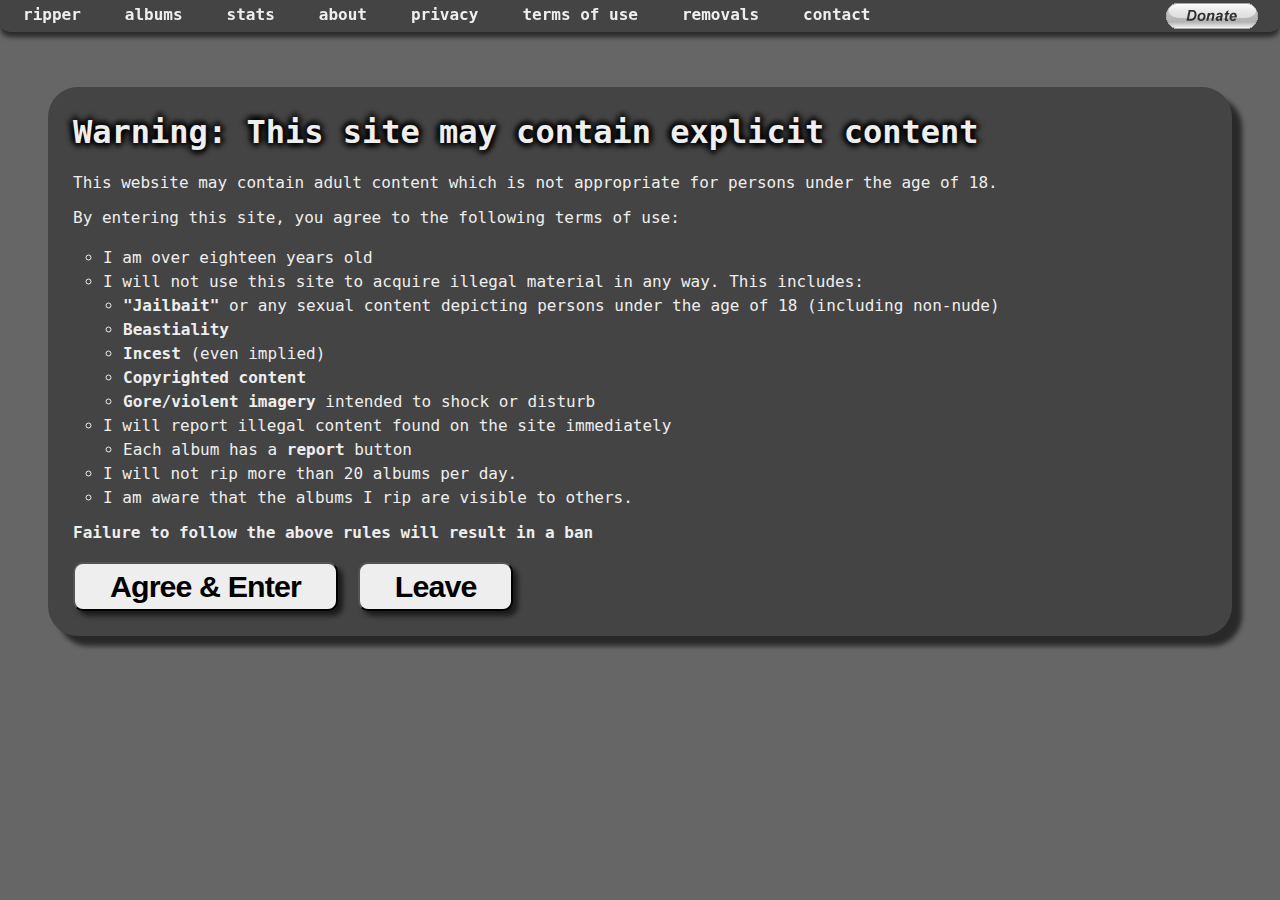
<file: index.html>
<!doctype html>
<html>
	<head>
		<title>rarchives' album ripper | rarchives.com</title>
		<meta name="description" content="Download imgur albums in their entirety. This ripper will grab the highest-quality versions of the images and retain the sort order. Works within the browser -- no download required.">
		<meta charset="UTF-8">
		
		<link href="./css/rip.css" rel="stylesheet" type="text/css">
	</head>

	<body>
		<table id="maintable">
			<tr>
				<!-- Page title & subheader -->
				<td class="top">
					<table class="page header width100">
						<tr>
							<td class="width100">
								<a class="header" href="./">
									<div class="supheader center">rarchives.com</div>
									<div class="header center">album ripper</div>
								</a>
							</td>
						</tr><tr>
							<td>
								<div class="subheader">rip and zip albums from various sites</div>
							</td>
						</tr><tr>
							<!-- Ripper inputs -->
							<td class="textbox">
								<input class="textbox"
											 type ="text" 
											 id   ="rip_text" 
											 value="http://imgur.com/a/RdXNa" 
											 size =38
											 onFocus="this.select();" />
							</td>
						</tr><tr>
							<!-- Ripper buttons -->
							<td class="button">
								<table class="width100 center">
									<tr>
										<td class="center">
											<input class  ="button"
											       type   ="button"
											       id     ="rip_button"
											       value  ="rip &amp; zip"
											       onClick="startRip();" />
										</td><td class="left">
											<label id="label_cached" class="checkbox" style="display: none">
												<input class="checkbox"
												       type   ="checkbox"
												       id     ="rip_cached"
												       style  ="display: none"
												       checked="checked">
													use cache
												</label>
									</tr>
								</table>
							</td>
						</tr><tr>
							<!-- Status & Progress bar -->
							<td>
								<div class="statusbar" id="status_bar">&nbsp;</div>
								<div id="progress_bar_div">
									<progress id="progress_bar" value="22" max="100"></progress>
								</div>
							</td>
						</tr><tr>
							<!-- Compatibile sites list -->
							<td>
								<hr>
								<div class="sites_header">
									compatible with albums found on
								</div>
								<table class="width100">
									<tr>   <td class="center"> <a class="site" onclick="setExample('imgur')       "><div class="site">imgur</div></a>
										</td><td class="center"> <a class="site" onclick="setExample('tumblr');     "><div class="site">tumblr</div></a>
										</td><td class="center"> <a class="site" onclick="setExample('twitter');    "><div class="site">twitter</div></a>
										</td><td class="center"> <a class="site" onclick="setExample('deviantart'); "><div class="site">deviantart</div></a>
									</td></tr><tr>
												 <td class="center"> <a class="site" onclick="setExample('flickr');     "><div class="site">flickr</div></a>
										</td><td class="center"> <a class="site" onclick="setExample('photobucket');"><div class="site">photobucket</div></a>
										</td><td class="center"> <a class="site" onclick="setExample('imagebam');   "><div class="site">imagebam</div></a>
										</td><td class="center"> <a class="site" onclick="setExample('imagefap');   "><div class="site">imagefap</div></a>
									</td></tr><tr>
												 <td class="center"> <a class="site" onclick="setExample('imagearn');   "><div class="site">imagearn</div></a>
										</td><td class="center"> <a class="site" onclick="setExample('webstagram'); "><div class="site">instagram</div></a>
										</td><td class="center"> <a class="site" onclick="setExample('xhamster');   "><div class="site">xhamster</div></a>
										</td><td class="center"> <a class="site" onclick="setExample('getgonewild');"><div class="site">getgonewild</div></a>
									</td></tr><tr>
												 <td class="center"> <a class="site" onclick="setExample('anonib');     "><div class="site">anonib</div></a>
										</td><td class="center"> <a class="site" onclick="setExample('minus');      "><div class="site">minus</div></a>
										</td><td class="center"> <a class="site" onclick="setExample('4chan');      "><div class="site">4chan</div></a>
										</td><td class="center"> <a class="site" onclick="setExample('motherless'); "><div class="site">motherless</div></a>
									</td></tr><tr>
												 <td class="center"> <a class="site" onclick="setExample('gifyo');     "><div class="site">gifyo</div></a>
										</td><td class="center"> <a class="site" onclick="setExample('cghub');     "><div class="site">cghub</div></a>
										</td><td class="center"> <a class="site" onclick="setExample('chansluts'); "><div class="site">chansluts</div></a>
										</td><td class="center"> <a class="site" onclick="setExample('teenplanet');"><div class="site">teenplanet</div></a>
									</td></tr><tr>
												 <td class="center"> <a class="site" onclick="setExample('imgbox');    "><div class="site">imgbox</div></a>
										</td><td class="center"> <a class="site" onclick="setExample('buttoucher');"><div class="site">butttoucher</div></a>
										</td><td class="center"> <a class="site" onclick="setExample('reddit');    "><div class="site">reddit</div></a>
										</td><td class="center"> <a class="site" onclick="setExample('fuskator');  "><div class="site">fuskator</div></a>
									</td></tr><tr>
												 <td class="center"> <a class="site" onclick="setExample('fapdu');      "><div class="site">fapdu</div></a>
										</td><td class="center"> <a class="site" onclick="setExample('kodiefiles'); "><div class="site">kodiefiles</div></a>
										</td><td class="center"> <a class="site" onclick="setExample('redditsluts');"><div class="site">redditsluts</div></a>
										</td><td class="center"> <a class="site" onclick="setExample('gallerydump');"><div class="site">gallerydump</div></a>
										</td>
									</tr>
								</table>
							</td>
						</tr>
					</table>
			
					<div class="spacer"></div>
					
					<!-- Recent rips -->

					<table class="page width100">
						<tr>
							<td class="title width100">
								recent rips
							</td>
							<td class="nowrap right vcenter">
								<img id="recent_spinner"
								     class="hidden"
								     src="./images/spinner_dark.gif">
								<a href="" 
								   class="fontsmall"
									 onclick="refreshRecent(); return false;">
									 refresh
								 </a>
							</td>
						</tr><tr>
							<td class="recent" colspan="2">
								<div id="recent">
								</div>
								<br>
								<div class="fontsmall center">
									large list of recent rips can be found <a href="recent_rips.lst" target="_BLANK"><b>here</b></a>
								</div>
							</td>
						</tr>
					</table>


				</td><td class="top hspacer">
				
					<!-- Video ripper -->

					<table class="page">
						<tr>
							<td colspan="2" class="title" style="font-size: 2.0em">
								video ripper
							</td>
						</tr><tr>
							<td class="center">
								<div id="video_desc">
									download videos found on 
									<span id="video_sites" class="underline pointer">various websites</span>
								</div>
							</td>
						</tr><tr>
							<td class="center">
								<table class="width100">
									<tr>
										<td>
											url:
										</td><td>
											<input class="textbox"
											       type ="text" 
											       id   ="vid_text" 
											       value="http://www.xvideos.com/video1861562/ebony_girl_first_time" 
											       size =39
														 onFocus="this.select()" />
										</td>
									</tr>
								</table>
							</td>
						</tr><tr>
							<td class="button" colspan="2">
								<input class="button"
								       type ="button"
								       id   ="vid_button"
								       value="get video link"
								       onClick="startVid()" />
							</td>
						</tr><tr>
							<td colspan="2">
								<div class="statusbar center" id="vid_status">&nbsp;</div>
							</td>
						</tr>
					</table>
			
					<table id="user_rips_tab" class="page not_displayed">
						<tr>
							<td class="title">
								your rips
							</td>
						</tr><tr>
							<td class="updates" id="user_rips_td">
								<br>
							</td>
						</tr>
					</table> <!-- End of 'ads' -->

					<div class="spacer"></div>

					<!-- News -->
					<table class="page">
						<tr>
							<td class="title">
								latest news
							</td>
						</tr><tr>
							<td class="updates">
								<div id="more_news_link">
									<div class="date">September 8, 2013</div>
									<ul>
										<li> site redesign
									</ul>
									<div class="date">August 25, 2013</div>
									<ul>
										<li> launched <a class="bold" href="./rips/">album viewer</a>
									</ul>
									<div class="date">August 18, 2013</div>
									<ul>
										<li> <b>300,000 albums downloaded</b> since <a class="bold" href="https://github.com/4pr0n/rip/commit/64d108a10bec9bc7d69225e9628b4a72c4ea01a0" target="_BLANK">2013-04-19</a>
										<li> 25 million page views
										<li> 16 terabytes of bandwidth (100gb/day)
									</ul>
									<div class="date">August 3, 2013</div>
									<ul>
										<li> launched video ripper (beta)
									</ul>
									<div class="date">April 27, 2013</div>
									<ul>
										<li> source released <a class="bold" href="https://github.com/4pr0n/rip" target="_BLANK">on github</a>
										<ul> <li> want support for a new site? <i>add it yourself using <b><a class="bold" href="https://github.com/4pr0n/rip/wiki/Supporting-a-new-site" target="_BLANK">this guide</a></b></i> </ul>
									</ul>
									<div class="date">March 6, 2013</div>
									<ul>
										<li> clicking 'rip &amp; zip' sets auto-loading URL
										<ul>
											<li> example: <a class="bold" href="/#imgur.com%2Fa%2FDU74E">rip.rarchives.com/#imgur.com%2Fa%2FDU74E</a>
											<li> please link to this as <i>hotlinking</i> is now forbidden
										</ul>
									</ul>
									<div class="center">
										<a onclick="showMoreNews()" 
											 class="pointer">
												show all news
										</a>
									</div>
								</div>
								
								<div id="more_news" class="not_displayed">
									<div class="date">September 8, 2013</div>
									<ul>
										<li> site redesign
									</ul>
									<div class="date">September 1, 2013</div>
									<ul>
										<li> added support for nfsfw
									</ul>
									<div class="date">August 30, 2013</div>
									<ul>
										<li> added support for setsdb
									</ul>
									<div class="date">August 25, 2013</div>
									<ul>
										<li> launched <a class="bold" href="./rips/">album viewer</a>
									</ul>
									<div class="date">August 22, 2013</div>
									<ul>
										<li> 4chan archive saves 'copy' of thread
									</ul>
									<div class="date">August 18, 2013</div>
									<ul>
										<li> added support for 8muses
									</ul>
									<div class="date">August 18, 2013</div>
									<ul>
										<li> <b>300,000 albums downloaded</b> since <a class="bold" href="https://github.com/4pr0n/rip/commit/64d108a10bec9bc7d69225e9628b4a72c4ea01a0" target="_BLANK">2013-04-19</a>
										<li> 25 million page views
										<li> 16 terabytes of bandwidth (100gb/day)
									</ul>
									<div class="date">August 11, 2013</div>
									<ul>
										<li> added support for pbase
									</ul>
									<div class="date">August 10, 2013</div>
									<ul>
										<li> added support for kodiefiles.nl
										<li> fixed 500px ripper (again)
									</ul>
									<div class="date">August 9, 2013</div>
									<ul>
										<li> fixed minus guest album ripper
									</ul>
									<div class="date">August 8, 2013</div>
									<ul>
										<li> added support for fapdu
										<li> added support for fuskator
									</ul>
									<div class="date">August 7, 2013</div>
									<ul>
										<li> added support for redtube videos
									</ul>
									<div class="date">August 3, 2013</div>
									<ul>
										<li> launched video ripper
										<li> added support for gallerydump (sort of)
									</ul>
									<div class="date">July 26, 2013</div>
									<ul>
										<li> added support for society.pichunter
										<li> added support for imgur captions
										<li> added support for imgbox
										<li> added support for redditsluts.soup.io
										<li> added support for reddit user accounts
									</ul>
									<div class="date">June 4, 2013</div>
									<ul>
										<li> added support for gonearchiving
										<li> fixed photobucket ripper
										<li> added support for flickr subalbums
									</ul>
									<div class="date">May 27, 2013</div>
									<ul>
										<li> flickr fix; grabs highest res images
									</ul>
									<div class="date">May 12, 2013</div>
									<ul>
										<li> added support for chansluts
									</ul>
									<div class="date">May 10, 2013</div>
									<ul>
										<li> fixed instagram/webstagram
										<li> removed video URL support for motherless
									</ul>
									<div class="date">April 29, 2013</div>
									<ul>
										<li> added support for cghub, teenplanet
									</ul>
									<div class="date">April 27, 2013</div>
									<ul>
										<li> (attempted) fix for deviantart rips
										<li> source released <a class="bold" href="https://github.com/4pr0n/rip" target="_BLANK">on github</a>
										<ul> <li> want support for a new site? <i>create a new <a class="bold" href="https://github.com/4pr0n/rip/issues" target="_BLANK">issue</a></i> </ul>
									</ul>
									<div class="date">April 19, 2013</div>
									<ul>
										<li> added imgur subreddit support (e.g. http://imgur.com/r/pics)
										<ul><li> capped at 500 pics, you maniacs</ul>
										<li> added 500px and chickupload support
									</ul>
									<div class="date">March 22, 2013</div>
									<ul>
										<li> added gifyo support
										<ul><li> buggy, doesn't grab full albums</ul>
									</ul>
									<div class="date">March 10, 2013</div>
									<ul>
										<li> 4 new domains (minus, motherless, 4chan, anonib)
										<ul>
											<li> motherless ripper does <i>not</i> rip videos
											<li> video download URLs are saved to <i>videos.txt</i>
										</ul>
									</ul>
									<div class="date">March 9, 2013</div>
									<ul>
										<li> added cap to number of images per rip (500) due to overuse
										<li> imgur is the exception &amp; has no limit
									</ul>
									<div class="date">March 6, 2013</div>
									<ul>
										<li> version 2! you can still see the old version <a class="bold" href="v1/">here</a> (lol)
										<li> clicking 'rip &amp; zip' sets auto-loading URL
										<ul>
											<li> example: <a class="bold" href="/#imgur.com%2Fa%2FDU74E">rip.rarchives.com/#imgur.com%2Fa%2FDU74E</a>
											<li> please link to this as <i>hotlinking</i> is now forbidden
										</ul>
									</ul>
									<div class="date">March 4, 2013</div>
									<ul>
										<li> added getgonewild
									</ul>
									<div class="date">February 27, 2013</div>
									<ul>
										<li> added instagram, tumblr, xhamster, imagearn
									</ul>
									<div class="date">February 25, 2013</div>
									<ul>
										<li> going public. supported sites:
										<ul>
											<li> imgur
											<li> imagefap
											<li> deviantart
											<li> flickr
											<li> photobucket
											<li> imagebam
											<li> twitter
										</ul>
									</ul>
								</div>
							</td>
						</tr>
					</table> <!-- End of 'news' -->
					
				</td>
			</tr>
		</table> <!-- end of 'mainpage' -->
		
		<table id="footer" width="100%"><tr>
			<td class="left">
				<div class="footer">
					for questions, comments, or bug reports,<div class="small_spacer"></div>
					contact 
					<a class="box"
						 href="http://www.reddit.com/message/compose/?to=4_pr0n&subject=about%20rip.rarchives.com&message=I%20have%20a%20%3Ccomplaint%2C%20comment%2C%20suggestion%3E%3A"
						 target="_BLANK">4_pr0n</a>
					via reddit
				</div>
			</td><td class="right">
				<div class="footer">
					for removal requests and serious reports,<div class="small_spacer"></div>
					please email
					<a class="box"
						 href="mailto:admin@rarchives.com"
						 target="_BLANK">admin at rarchives.com</a>
				</div>
			</td></tr>
		</table>
		
		<div id="bottom_bar">
			<table class="bottom">
				<tr>
					<td class="bottom">
						<a class="bottom" href="./">ripper</a>
					</td><td class="bottom">
						<a class="bottom" href="./rips">albums</a>
					</td><td class="bottom">
						<a class="bottom" href="./graphs">stats</a>
					</td><td class="bottom">
						<a class="bottom" href="./about.html#about">about</a>
					</td><td class="bottom">
						<a class="bottom" href="./about.html#privacy">privacy</a>
					</td><td class="bottom">
						<a class="bottom" href="./about.html#terms_of_use">terms of use</a>
					</td><td class="bottom">
						<a class="bottom" href="./about.html#removals">removals</a>
					</td><td class="bottom">
						<a class="bottom" href="./about.html#contact">contact</a>
					</td><td class="donate">
						<form action="https://www.paypal.com/cgi-bin/webscr" method="post" target="_BLANK">
							<input type="hidden" name="cmd" value="_s-xclick">
							<input type="hidden" name="hosted_button_id" value="KQ9SRHTVMAKSY">
							<div class="donate_button">
								<input type="submit" name="submit" value="">
							</div>
						</form>
					</td>
				</tr>
			</table>
		</div>
		<br>
		
		<!-- Javascript warning -->
		<noscript>
			<div id="noscript" class="center">
				<h1>warning</h1>
				this site requires javascript to function correctly
			</div>
		</noscript>

		<script src="//ajax.googleapis.com/ajax/libs/jquery/2.0.3/jquery.min.js"></script>
		<script type="text/javascript" src="./js/rip.js"></script>
	</body>
</html>
</file>
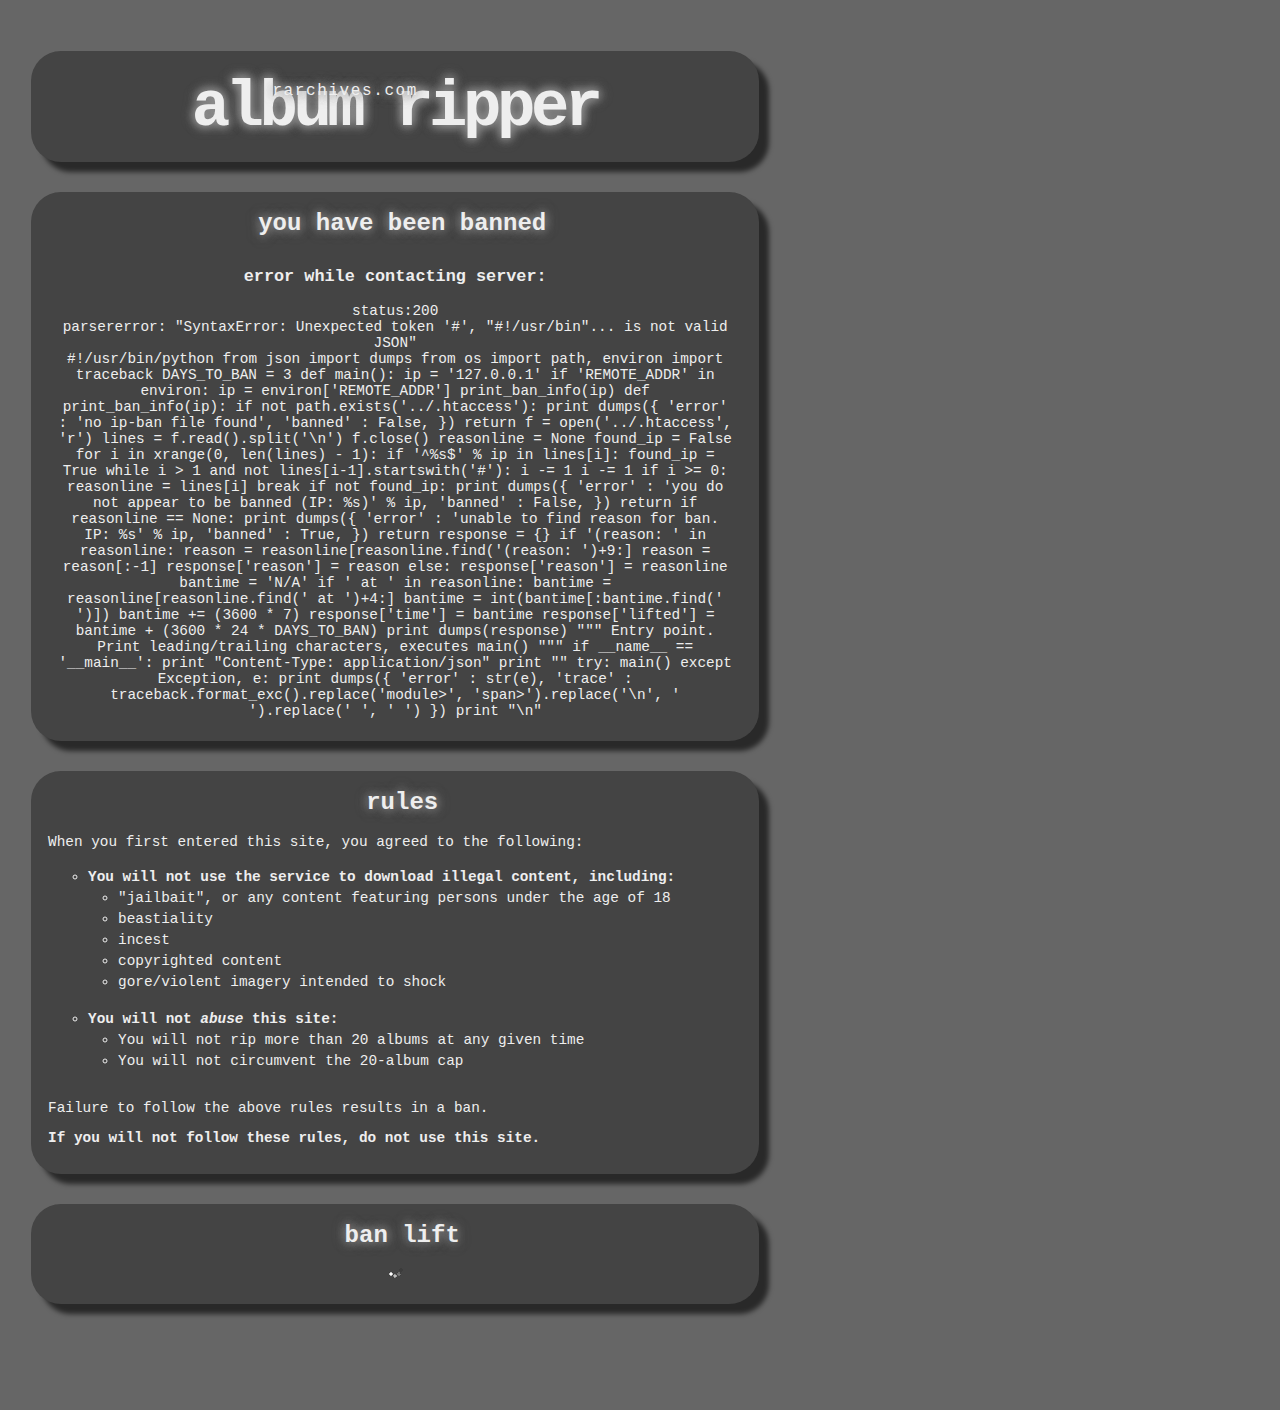
<file: banned/index.html>
<!doctype html>
<html>
	<head>
		<title>about rarchives' album ripper | rarchives.com</title>
		<meta name="description" content="About the rip.rarchives.com album ripper">
		<meta charset="UTF-8">
		
		<link href="../css/rip.css" rel="stylesheet" type="text/css">
	</head>

	<body>
		<table id="maintable" width="60%">
			<tr>
				<!-- Page title & subheader -->
				<td class="top">
					<table class="page header">
						<tr>
							<td>
								<a class="header" href="#">
									<div class="supheader center">rarchives.com</div>
									<div class="header center">album ripper</div>
								</a>
							</td>
						</tr>
					</table>

					<div class="spacer"></div>

					<table class="page center" style="padding-bottom: 10px;">
						<tr><td class="title" id="ban_reason_title" colspan="2">
							you have been banned
						</td>
						<tr><td class="recent" id="ban_reason" style="padding: 10px;">
							<img src="../images/spinner_dark.gif">
						</td></tr>
					</table>

					<div class="spacer"></div>

					<table class="page" style="padding-bottom: 10px;">
						<tr><td class="title">
							rules
						</td>
						<tr><td class="recent" style="padding-left: 0px;">
							<p>
							When you first entered this site, you agreed to the following:
							<ol>
								<li> <b>You will not use the service to download illegal content, including:</b>
								<ul>
									<li> "jailbait", or any content featuring persons under the age of 18
									<li> beastiality
									<li> incest
									<li> copyrighted content
									<li> gore/violent imagery intended to shock
								</ul>
								<br>
								<li> <b>You will not <i>abuse</i> this site:</b>
								<ul>
									<li> You will not rip more than 20 albums at any given time
									<li> You will not circumvent the 20-album cap
								</ul>
								<br>
							</ol>
							Failure to follow the above rules results in a ban.
							<p>
							<b>If you will not follow these rules, do not use this site.</b>
						</td></tr>
					</table>

					<div class="spacer"></div>

					<table class="page center" style="padding-bottom: 10px;">
						<tr><td class="title" colspan="2">
							ban lift
						</td>
						<tr><td class="recent" id="ban_removal" style="padding: 10px;">
							<img src="../images/spinner_dark.gif">
						</td></tr>
					</table>

					<div class="spacer"></div>

			</td></tr>
		</table>
		<br>
		<script src="//ajax.googleapis.com/ajax/libs/jquery/2.0.3/jquery.min.js"></script>
		<script type="text/javascript" src="banned.js"></script>
	</body>
</html>
</file>
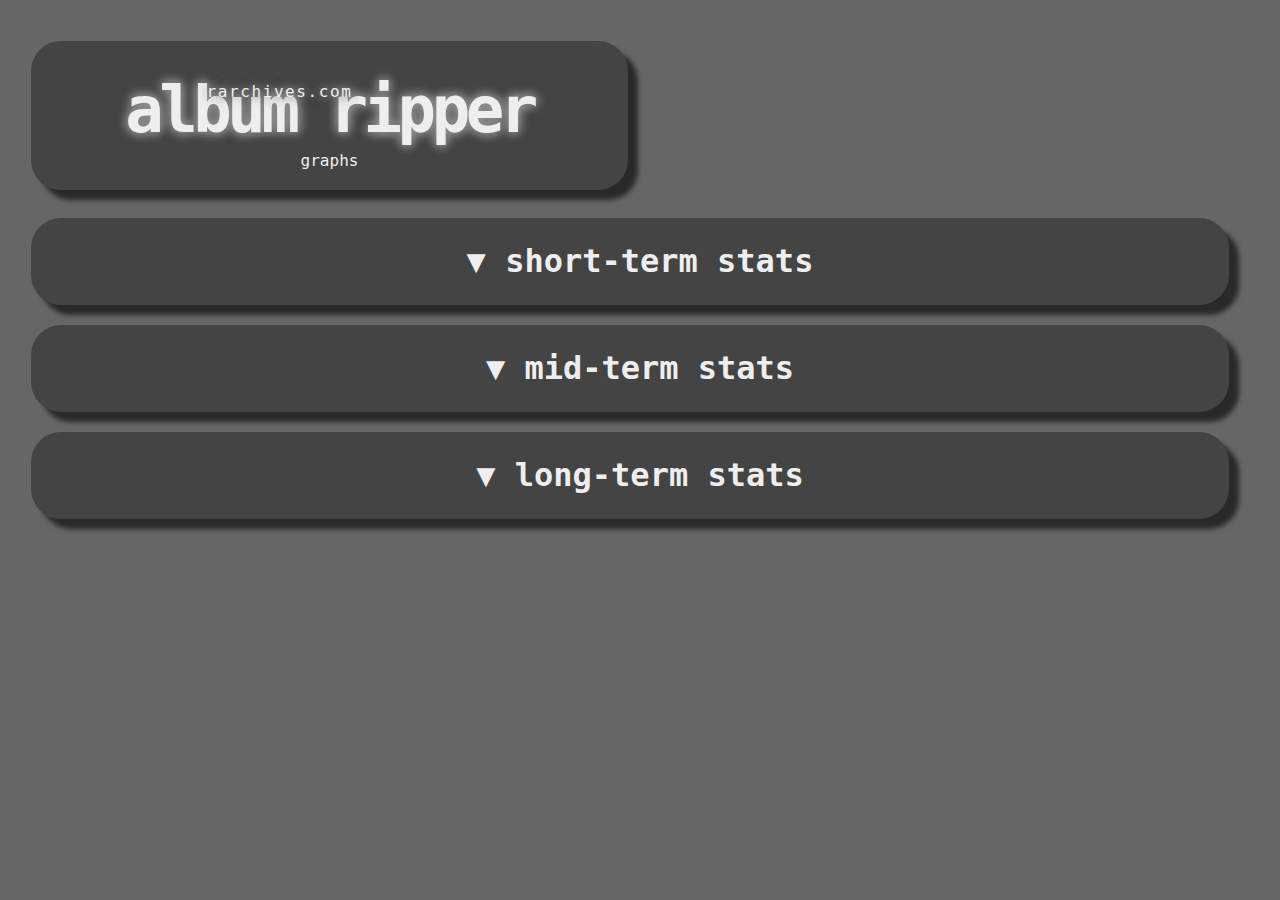
<file: graphs/index.html>
<!doctype html>
<html>
	<head>
		<title>rarchives' album ripper - statistics</title>
		<meta name="description" content="Site statistics on rip.rarchives.com">
		<meta charset="UTF-8">
		<link href="style.css" rel="stylesheet" type="text/css">
	</head>
	<body>
		<table class="width100">
			<!-- Header -->
			<tr>
				<td class="top width50">
					<table class="page header">
						<tr> <td>
								<a class="header" href="./">
									<div class="supheader center">rarchives.com</div>
									<div class="header center">album ripper</div>
								</a>
							</td> </tr><tr> <td>
								<div class="center">graphs</div>
							</td>
						</tr><tr>
					</table>
				</td><td></td>
			</tr><tr><td colspan="2"><div></div></td></tr><tr>
				<td colspan="2">
					<table class="page graph" id="short">
						<tr>
							<td class="graph center">
								<h1>&#x25BC; short-term stats</h1>
								<div class="graph"></div>
							</td>
						</tr>
					</table>
					<table class="page graph" id="mid">
						<tr>
							<td class="graph center">
								<h1>&#x25BC; mid-term stats</h1>
								<div class="graph"></div>
							</td>
						</tr>
					</table>
					<table class="page graph" id="long">
						<tr>
							<td class="graph center">
								<h1>&#x25BC; long-term stats</h1>
								<div class="graph"></div>
							</td>
						</tr>
					</table>
				</td>
		</table>
		<script src="//ajax.googleapis.com/ajax/libs/jquery/2.0.3/jquery.min.js"></script>
		<script src="//code.highcharts.com/highcharts.js"></script>
		<script src="script.js"></script>
	</body>
</html>
</file>
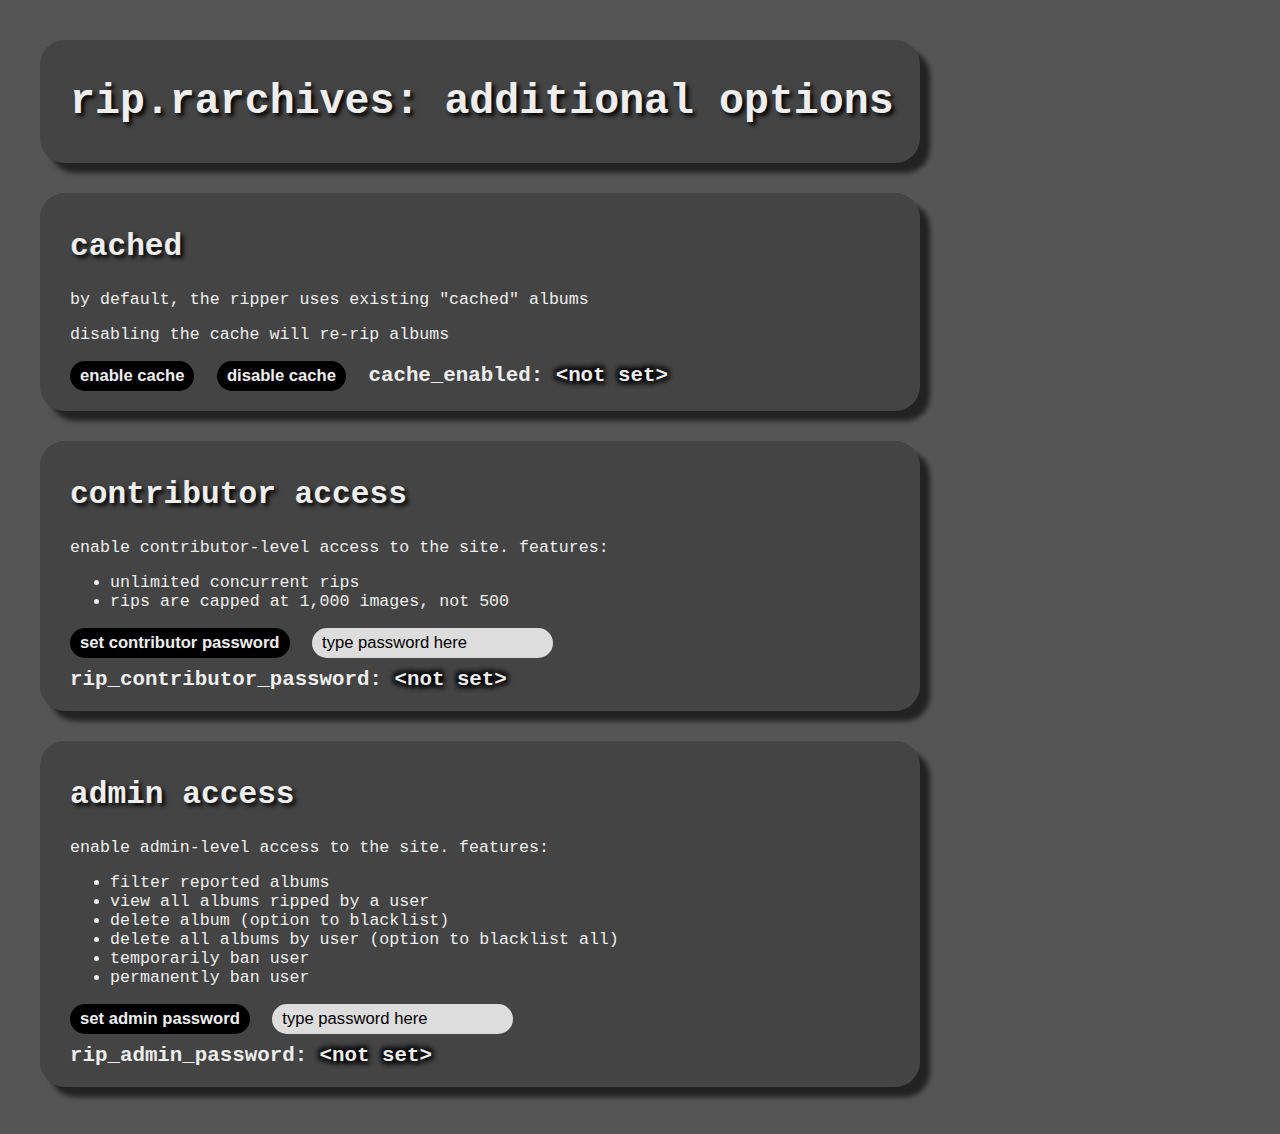
<file: options/index.html>
<!doctype html>
<html>
	<meta http-equiv="content-type" content="text/html; charset=UTF-8">
	<head>
		<style>
			body {
				margin: 40px;
				background-color: #555;
				color: #000;
				font-family: Verdana, monospace;
				font-size: 1.3em;
				font-weight: bold;
			}
			input {
				background-color: #ddd;
				color: #000;
				border-radius: 15px;
				margin-right: 10px;
				margin-bottom: 10px;
				padding: 5px;
				font-weight: bold;
				font-size: 0.8em;
				border: none;
				padding-left: 10px;
				padding-right: 10px;
			}
			input:hover {
			}
			input.button {
				cursor: pointer;
				color: #eee;
				background-color: #000;
			}
			input.button:hover {
				background-color: #111;
			}
			input.textbox {
				font-weight: normal;
			}
			input.textbox:hover {
				background-color: #fff;
			}
			div.page {
				width: 70%;
				margin-bottom: 30px;
				color: #eee;
				background-color: #444;
				padding: 10px;
				padding-left: 30px;
				border-radius: 25px;
				box-shadow: 10px 10px 5px rgba(0, 0, 0, 0.6);
			}
			div.about {
				font-size: 0.8em;
				font-weight: normal;
				margin-bottom: 10px;
			}
			h1,h2 {
				text-shadow:  3px  3px 4px #000;
			}
			div.status {
				padding-bottom: 10px;
			}
			span.cookie {
				text-shadow:  3px  3px 4px #000, 3px -3px 4px #000, -3px 3px 4px #000, -3px -3px 4px #000;
			}
		</style>
	</head>
	<body>
		<div class="page">
			<h1>rip.rarchives: additional options</h1>
		</div>

		<!-- Cache cookie -->
		<div class="page">
			<h2>cached</h2>
			<div class="about">
				by default, the ripper uses existing "cached" albums
				<p>
				disabling the cache will re-rip albums
			</div>
			<input 
				class="button"
				type="button"
				onclick="setCookie('cache_enabled', 'true');"
				value="enable cache"
			/>
			<input 
				class="button"
				type="button"
				onclick="setCookie('cache_enabled', 'false');"
				value="disable cache"
			/>
			<span id="cache_status"></span>
		</div>

		<!-- Contributor cookie -->
		<div class="page">
			<h2>contributor access</h2>
			<div class="about">
				enable contributor-level access to the site. features:
				<p>
				<ul>
					<li> unlimited concurrent rips
					<li> rips are capped at 1,000 images, not 500
				</ul>
			</div>
			<input
				class="button"
				type="button"
				onclick="setCookie('rip_contributor_password', getElementById('contributor_text').value); showCookie('rip_contributor_password', 'contributor_status');"
				value="set contributor password"
			/>
			<input 
				class="textbox"
				type="text"
				id="contributor_text"
			/>
			<br>
			<div class="status" id="contributor_status"></div>
		</div>

		<!-- Admin cookie -->
		<div class="page">
			<h2>admin access</h2>
			<div class="about">
				enable admin-level access to the site. features:
				<ul>
					<li> filter reported albums
					<li> view all albums ripped by a user
					<li> delete album (option to blacklist)
					<li> delete all albums by user (option to blacklist all)
					<li> temporarily ban user
					<li> permanently ban user
				</ul>
			</div>
			<input
				class="button"
				type="button"
				onclick="setCookie('rip_admin_password', getElementById('admin_text').value); showCookie('rip_admin_password', 'admin_status');"
				value="set admin password"
			/>
			<input 
				class="textbox"
				type="text"
				id="admin_text"
			/>
			<br>
			<div class="status" id="admin_status"></div>
		</div>

		<script>
			function setCookie(key, value) {
				document.cookie = key + '=' + value + '; expires=Fri, 27 Dec 2999 00:00:00 UTC; path=/';
				showCookie('cache_enabled', 'cache_status');
			}
			function getCookie(key) {
				var cookies = document.cookie.split('; ');
				for (var i in cookies) {
					var pair = cookies[i].split('=');
					if (pair[0] == key)
						return pair[1];
				}
				return "";
			}
			function showCookie(key, elem) {
				var txt = getCookie(key) || '&lt;not set&gt;';
				document.getElementById(elem).innerHTML = key + ': <span class="cookie">' + txt + '</span>';
			}
			window.onload = function() {
				showCookie('cache_enabled', 'cache_status');
				showCookie('rip_admin_password', 'admin_status');
				showCookie('rip_contributor_password', 'contributor_status');

				var admintext = document.getElementById('admin_text');
				admintext.value = getCookie('rip_admin_password');
				if (admintext.value === '') admintext.value = 'type password here';

				var context = document.getElementById('contributor_text');
				context.value = getCookie('rip_contributor_password');
				if (context.value === '') context.value = 'type password here';
			}
		</script>
	</body>
</html>
</file>
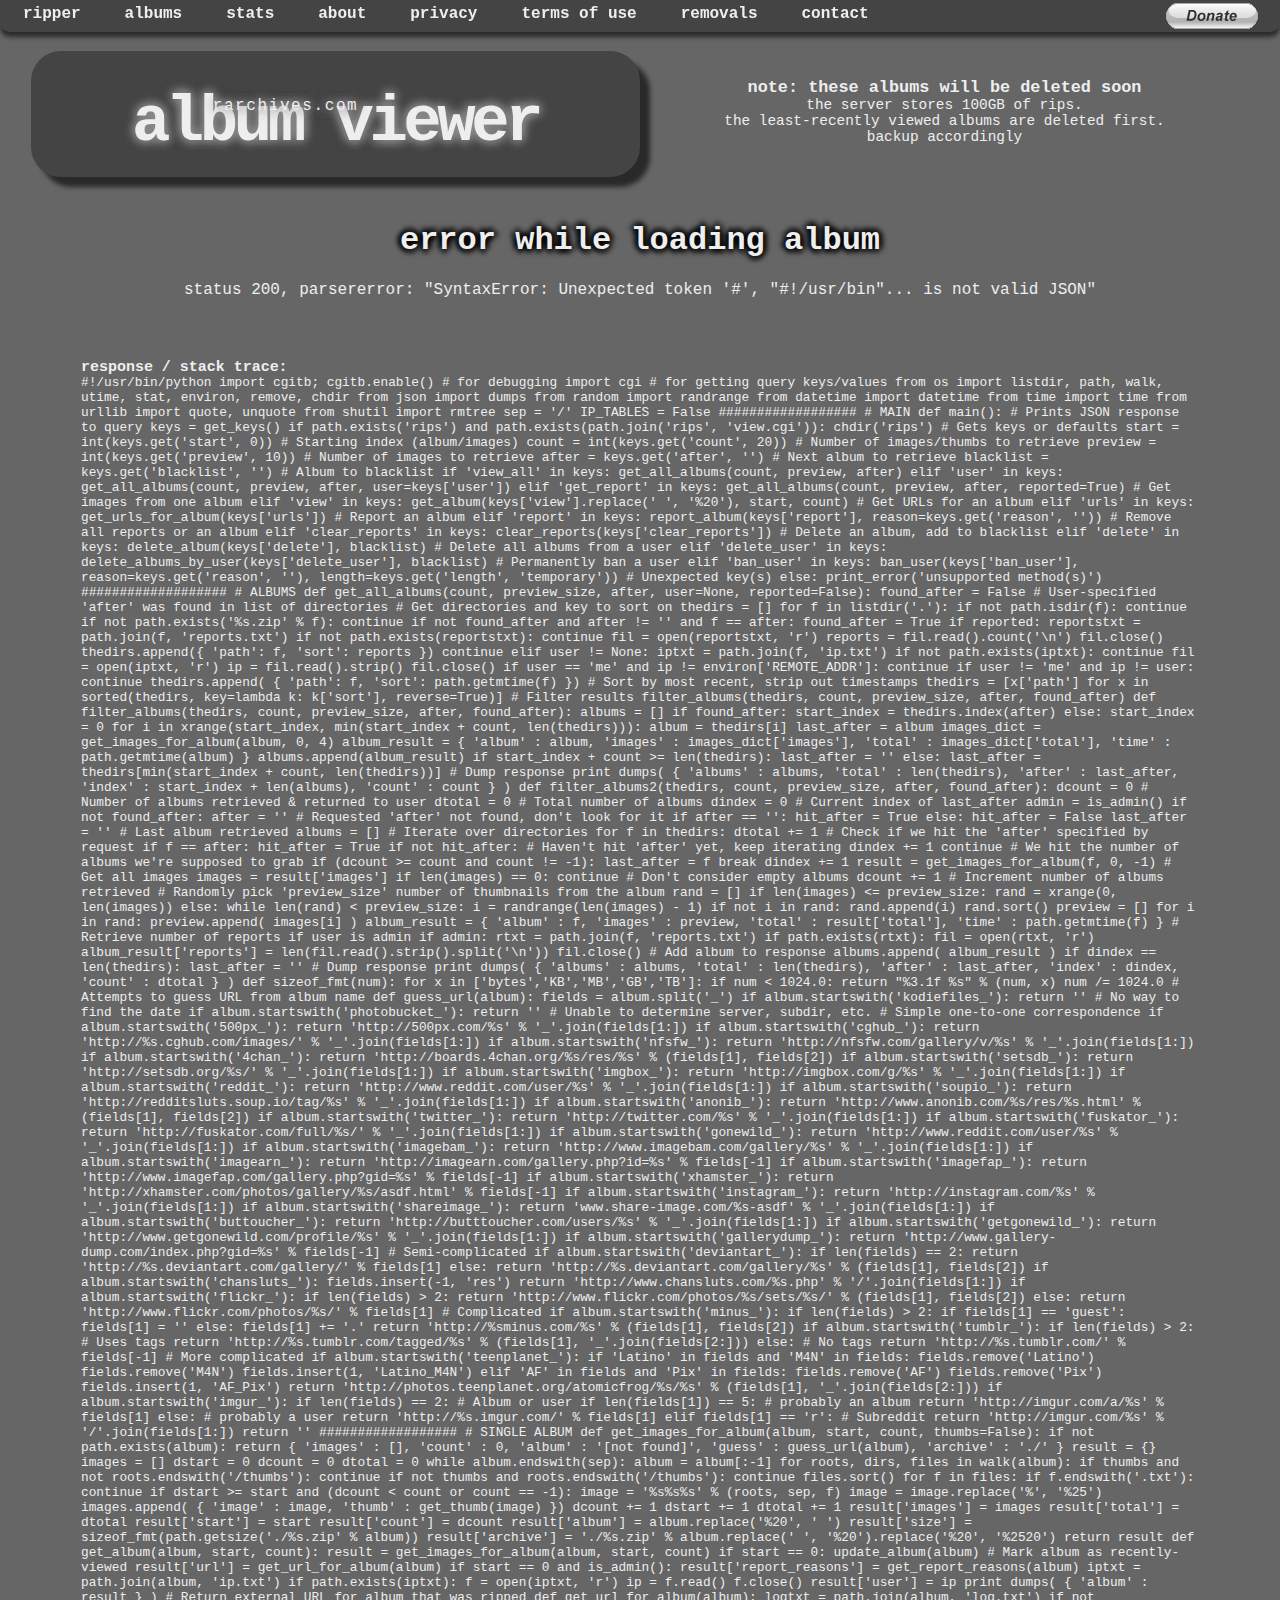
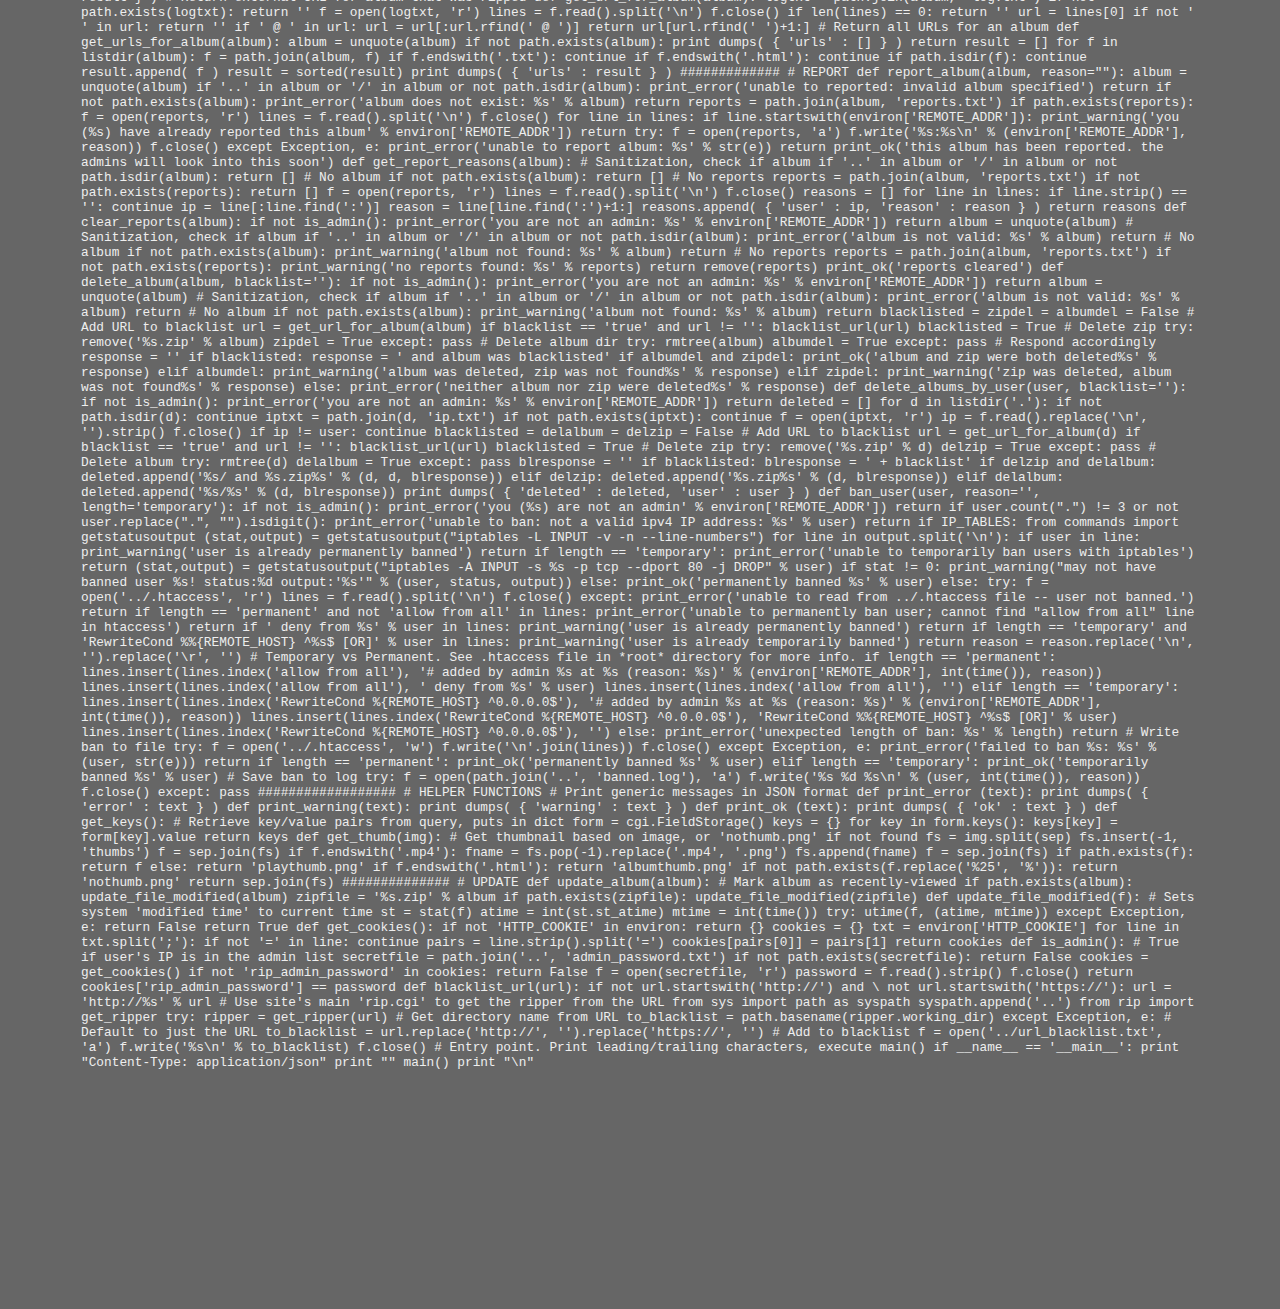
<file: rips/index.html>
<!doctype html>
<html>
	<head>
		<title>rarchives' album viewer | rarchives.com</title>
		<meta name="description" content="View albums ripped via the rarchives album ripper">
		<meta content="text/html;charset=utf-8" http-equiv="Content-Type">
		<meta content="utf-8" http-equiv="encoding">
		<link href="../css/view.css" rel="stylesheet" type="text/css">
	</head>
	<body>
		<table id="maintable">
			<!-- Page title & subheader -->
			<tr><td class="top">
					<div style="float: left; width: 50%;">
						<table class="page header clickable" width="100%">
							<tr>
								<td>
									<a class="header" href="./">
										<div class="supheader center">rarchives.com</div>
										<div class="header center">album viewer</div>
									</a>
								</td>
							</tr>
						</table>
					</div>
			
			<!-- Disclaimer -->
				<div class="center fontmed" style="float: right; width: 50%; font-size: 0.9em">
					<h3>note: these albums will be deleted soon</h3>
					<div>
						the server stores 100GB of rips.<br>
						the least-recently viewed albums are deleted first.<br>
						backup accordingly<br>
						<br>
					</div>
				</div>
					
				
			</td></tr><tr><td id="albums_area" style="display: none;" colspan="2">
				<div id="albums_table"></div>
				
			</td></tr><tr><td class="page" id="status_area" style="display: none;" colspan="2">
				<div id="status_div" class="section">
					<div class="section_title" id="album_title">title (0 images)</div>
					<table>
						<tr>
							<td class="stat stat_title right" id="album_download_title">zip:</td>
							<td class="stat left" colspan="3" id="album_download">...</td>
						</tr><tr>
							<td class="stat stat_title right" id="album_url_title">source:</td>
							<td class="stat left" colspan="3" id="album_url">...</td>
						</tr><tr>
							<td class="stat stat_title right">urls:</td>
							<td class="stat left" id="get_urls">
							</td>
						</tr><tr>
							<td></td>
							<td class="stat left" id="report">
							</td>
					</table>
				</div>
		
		</td></tr><tr><td style="padding-top: 15px">
		</td></tr><tr><td class="page" id="thumbs_area" style="display: none" colspan="2">
				<table class="thumbs" id="thumbs_table">

				</table>
				

			</td></tr><tr><td colspan="2">
				<div style="padding-top: 20px; padding-left: 20px; text-align: center; width: 100%;">
					<span id="nav_info"></span><br>
					<div class="load_content" id="next"></div>
					<br><br>
				</div>
			</td></tr>
		</table>
		
		<div id="bgimage" style="display: none"></div>
		<img id="fgimage" style="display: none" />
		<img id="fgthumb" style="display: none" />

		<br>

		<div id="bottom_bar">
			<table class="bottom">
				<tr>
					<td class="bottom">
						<a class="bottom" href="../">ripper</a>
					</td><td class="bottom">
						<a class="bottom" href="./">albums</a>
					</td><td class="bottom">
						<a class="bottom" href="../graphs">stats</a>
					</td><td class="bottom">
						<a class="bottom" href="../about.html#about">about</a>
					</td><td class="bottom">
						<a class="bottom" href="../about.html#privacy">privacy</a>
					</td><td class="bottom">
						<a class="bottom" href="../about.html#terms_of_use">terms of use</a>
					</td><td class="bottom">
						<a class="bottom" href="../about.html#removals">removals</a>
					</td><td class="bottom">
						<a class="bottom" href="../about.html#contact">contact</a>
					</td><td class="donate">
						<form action="https://www.paypal.com/cgi-bin/webscr" method="post" target="_BLANK">
							<input type="hidden" name="cmd" value="_s-xclick">
							<input type="hidden" name="hosted_button_id" value="KQ9SRHTVMAKSY">
							<div class="donate_button">
								<input type="submit" name="submit" value="">
							</div>
						</form>
					</td>
				</tr>
			</table>
		</div>

		<!-- Javascript warning -->
		<noscript>
			<div id="noscript" class="center">
				<h1>warning</h1>
				this site requires javascript to function correctly
			</div>
		</noscript>

		<script type="text/javascript" src="//ajax.googleapis.com/ajax/libs/jquery/2.0.3/jquery.min.js"></script>
		<script type="text/javascript" src="../js/view.js"></script>
	</body>
</html>
</file>
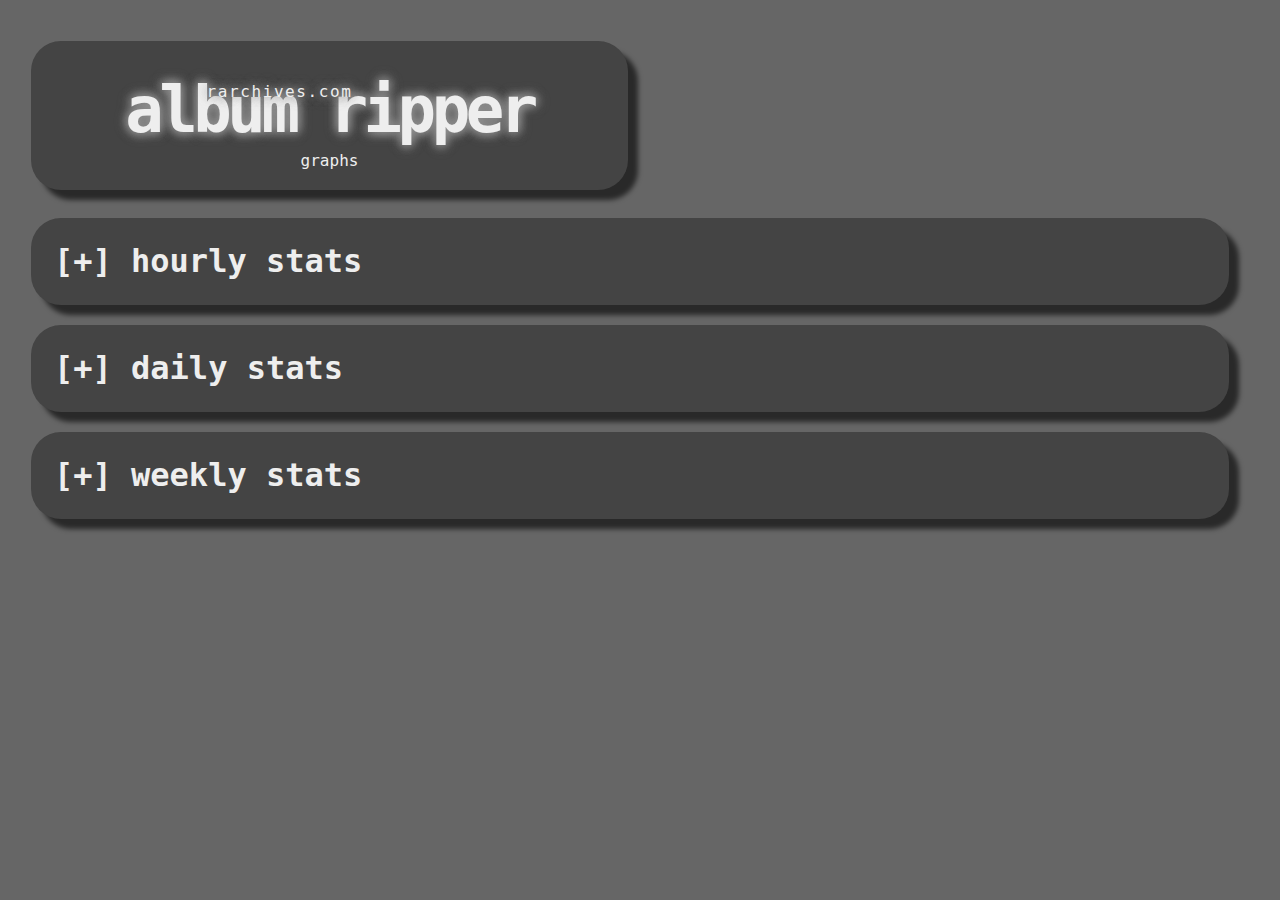
<file: stats/index.html>
<!doctype html>
<html>
	<head>
		<title>rarchives' album ripper - statistics</title>
		<meta name="description" content="Site statistics on rip.rarchives.com">
		<meta charset="UTF-8">
		<link href="style.css" rel="stylesheet" type="text/css">
	</head>
	<body>
		<table class="width100">
			<!-- Header -->
			<tr>
				<td class="top width50">
					<table class="page header">
						<tr> <td>
								<a class="header" href="./">
									<div class="supheader center">rarchives.com</div>
									<div class="header center">album ripper</div>
								</a>
							</td> </tr><tr> <td>
								<div class="center">graphs</div>
							</td>
						</tr><tr>
					</table>
				</td><td></td>
			</tr><tr><td><div></div></td></tr><tr>
				<td colspan="2">
					<table class="page graph" id="hourly">
						<tr>
							<td class="graph">
								<h1>[+] hourly stats</h1>
								<div class="graph"></div>
							</td>
						</tr>
					</table>
					<table class="page graph" id="daily">
						<tr>
							<td class="graph">
								<h1>[+] daily stats</h1>
								<div class="graph"></div>
							</td>
						</tr>
					</table>
					<table class="page graph" id="weekly">
						<tr>
							<td class="graph">
								<h1>[+] weekly stats</h1>
								<div class="graph"></div>
							</td>
						</tr>
					</table>
				</td>
		</table>
		<script src="//ajax.googleapis.com/ajax/libs/jquery/2.0.3/jquery.min.js"></script>
		<script src="//code.highcharts.com/highcharts.js"></script>
		<script src="script.js"></script>
	</body>
</html>
</file>
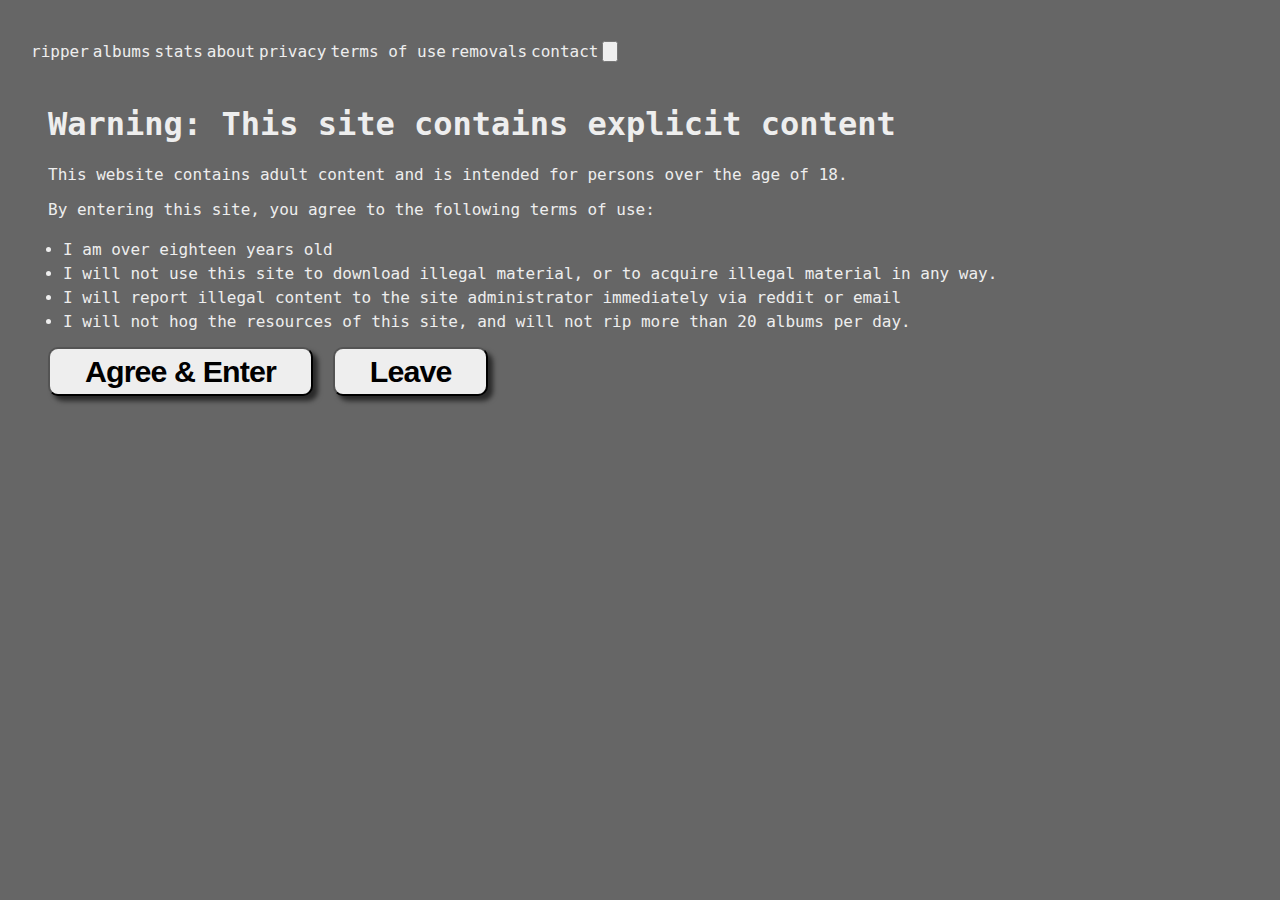
<file: about.html>
<!doctype html>
<html>
	<head>
		<title>about rarchives' album ripper | rarchives.com</title>
		<meta name="description" content="About the rip.rarchives.com album ripper">
		<meta charset="UTF-8">
		
		<link href="rip.css" rel="stylesheet" type="text/css">
	</head>

	<body>
		<table id="maintable">
			<tr>
				<!-- Page title & subheader -->
				<td class="top">
					<table class="page header">
						<tr>
							<td>
								<a class="header" href="./">
									<div class="supheader center">rarchives.com</div>
									<div class="header center">album ripper</div>
								</a>
							</td>
						</tr>
					</table>

					<div class="spacer"></div>

					<a name="disclaimer"></a>

					<table class="page" style="padding-bottom: 10px;">
						<tr><td class="title" colspan="2">
							disclaimer
						</td>
						<tr><td class="recent" id="td_disclaimer" style="padding-left: 10px;">
								<p>
								The content on this site is user-generated from other websites. 
								The site administrators cannot be held responsible for what the users 
								choose download. The administrators will do everything in their power
								to remove illegal or illicit content when contacted.
								<p>
								The websites which this site rips albums from claim to be 18 USC 2257
								compliant. Therefore the site administrators cannot be held responsible
								for the content ripped from these websites.
								<p>
						</td></tr>
					</table>

					<div class="spacer"></div>

					<a name="terms_of_use"></a>
					
					<table class="page" style="padding-bottom: 10px;">
						<tr><td class="title">
							terms of use
						</td>
						<tr><td class="recent" id="td_termsofuse" style="padding-left: 0px;">
								<p>
								By using this site, you agree to the following:
								<ol>
									<li> You are over the age of 18
									<br>
									<li> You will not use the service to download illegal content
									<br>
									<ul>
										<li> Illegal content includes:
										<ul>
											<li> child pornography
											<li> copyrighted content
											<li> beastiality
											<li> sexual or lascivious content featuring minors
											<ul> <li> this includes drawings/comics</ul>
										</ul>
									</ul>
									<br>
									<li> You will report any illegal content immediately
									<ul>
										<li> reports can be sent via <a class="box" href="http://www.reddit.com/message/compose/?to=4_pr0n&subject=rip.rarchives.com%20report&message=I%20am%20reporting%20content%20found%20at%20this%20URL:%20%3Center%20URL%20here%3E">reddit</a> or <a class="box" href="mailto:admin@rarchives.com">email</a>
									</ul>
									<br>
									<li> You will not <i>abuse</i> this site:
									<ul>
										<li> You will not rip more than 20 albums per day
										<li> You will not use programs to automatically rip albums
									</ul>
								</ol>
								Failure to follow the above terms of use will result in a ban.
								<p>
								Illegal content found to be collected by you will be removed and you will be reported to the appropriate authorities.
								<p>
								If you will not follow these rules, do not use this site.
						</td></tr>
					</table>

					<div class="spacer"></div>

					<a name="contact"></a>
					<table class="page" style="padding-bottom: 10px;">
						<tr><td class="title">
							contact
						</td>
						<tr>
							<td class="recent" id="td_contact" colspan="2" style="padding-left: 10px;">
								<br>
								The webmaster can be contacted via:
								<ul>
									<li> a private message on 
										<a class="box" 
										   href="http://www.reddit.com/message/compose/?to=4_pr0n&subject=rip.rarchives.com%20report&message=I%20am%20reporting%20content%20found%20at%20this%20URL:%20%3Center%20URL%20here%3E"
											>reddit dot com</a> or
									<li style="margin-top: 10px;"> an email to <a class="box" href="mailto:admin@rarchives.com">admin at rarchives dot com</a>
								</ul>
						</td>
					</tr>
					</table>
				</td><td class="top hspacer">

					<div class="spacer"></div>
					<div class="spacer"></div>
					<div class="spacer"></div>
					<div class="spacer"></div>
					<div class="spacer"></div>

					<a name="about"></a>
					<table class="page" style="padding-bottom: 10px;">
						<tr><td colspan="2" class="title">
							about
						</td></tr>
						<tr>
							<td class="recent" id="td_about" style="padding-left: 10px;">
								<br>
								This site was made to help people download albums found on other sites.
								<p>
								The site has no ads and I'm losing money on it. Consider donating (link at the bottom).
							</td>
						</tr>
					</table>

					<div class="spacer"></div>

					<a name="removals"></a>
					<table class="page" style="padding-bottom: 10px;">
						<tr><td class="title">
							removal requests
						</td>
						<tr>
							<td class="recent" id="td_removals" colspan="2" style="padding-left: 10px;">
								<br>
								Copyright owners can request removal of copyrighted content by sending 
								an email to:<p>
								<a style="margin-left: 40px" class="box" href="mailto:admin@rarchives.com">admin@rarchives.com</a></ul>
								<p>
								Please include proof that you are the owner of the copyrighted content.
						</td>
					</tr>
					</table>

					<div class="spacer"></div>

					<a name="privacy"></a>
					<table class="page" style="padding-bottom: 10px;">
						<tr>
							<td class="title">
								privacy policy
							</td>
						</tr><tr>
							<td class="recent" id="td_removals" colspan="2" style="padding-left: 10px;">
								<br>
								The site owner will not give out information about who you are or how you 
								use this site to third-party advertisers or marketers. We will not sell 
								your trust to make money.
								<p>
								If the site is used to collect illegal content, the violator's IP address 
								and other identifying information will be provided to appropriate internet 
								service providers and authorities for investigation.
								<p>
								Note that <b>all ripped albums are visible to others</b> in the 
								<i>recent rips</i> list on the main page, as well as the <i>album viewer</i>. 
								The content you rip is not private and will be visible to others, so keep 
								this in mind when ripping an album.
							</td>
						</tr>
					</table>
				</td>
			</tr>
		</table>

		<table id="footer" width="100%"><tr>
			<td style="text-align: left; width: auto">
				<div class="footer">
					for questions, comments, or bug reports,<div style="margin: 0px; padding: 0px; margin-top: 8px;"></div>
					contact 
					<a class="box"
						 href="http://www.reddit.com/message/compose/?to=4_pr0n&subject=about%20rip.rarchives.com&message=I%20have%20a%20%3Ccomplaint%2C%20comment%2C%20suggestion%3E%3A"
						 target="_BLANK">4_pr0n</a>
					via reddit
				</div>
			</td><td style="text-align: right; width: auto">
				<div class="footer">
					for removal requests and serious reports,<div style="margin: 0px; padding: 0px; margin-top: 8px;"></div>
					please email
					<a class="box"
						 href="mailto:admin@rarchives.com"
						 target="_BLANK">admin at rarchives.com</a>
				</div>
			</td></tr>
		</table>
		<div id="bottom_bar">
			<table class="bottom">
				<tr>
					<td class="bottom">
						<a class="bottom" href="./">ripper</a>
					</td><td class="bottom">
						<a class="bottom" href="./rips">albums</a>
					</td><td class="bottom">
						<a class="bottom" href="./graphs">stats</a>
					</td><td class="bottom">
						<a class="bottom" href="./about.html#about">about</a>
					</td><td class="bottom">
						<a class="bottom" href="./about.html#privacy">privacy</a>
					</td><td class="bottom">
						<a class="bottom" href="./about.html#terms_of_use">terms of use</a>
					</td><td class="bottom">
						<a class="bottom" href="./about.html#removals">removals</a>
					</td><td class="bottom">
						<a class="bottom" href="./about.html#contact">contact</a>
					</td><td class="donate">
						<form action="https://www.paypal.com/cgi-bin/webscr" method="post" target="_BLANK">
							<input type="hidden" name="cmd" value="_s-xclick">
							<input type="hidden" name="hosted_button_id" value="KQ9SRHTVMAKSY">
							<div class="donate_button">
								<input type="submit" name="submit" value="">
							</div>
						</form>
					</td>
				</tr>
			</table>
		</div>
		<br>
		<script src="//ajax.googleapis.com/ajax/libs/jquery/2.0.3/jquery.min.js"></script>
		<script type="text/javascript" src="rip.js"></script>
	</body>
</html>
</file>
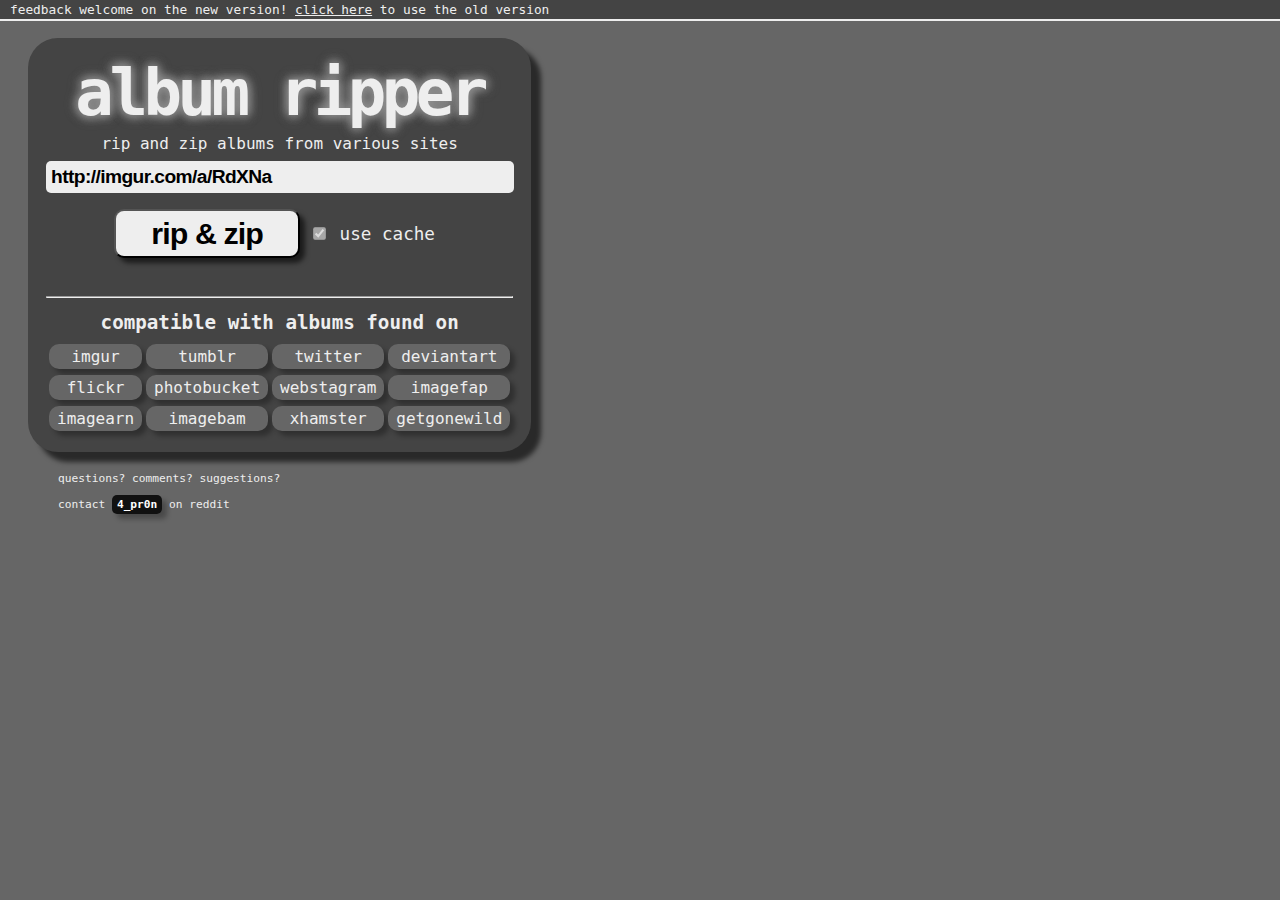
<file: rip.html>
<!doctype html>
<html>
	<head>
		<title>rarchives' album ripper | rarchives.com</title>
		<meta name="description" content="Quickly download & zip photo albums from imgur.com (and a few other sites)">
		<meta content="text/html;charset=utf-8" http-equiv="Content-Type">
		<meta content="utf-8" http-equiv="encoding">
		
		<link href="rip.css" rel="stylesheet" type="text/css">
	</head>

	<body>
		<div id="top_bar">
			<div class="top_bar_text">
				feedback welcome on the new version! <a class="top_bar" href="ripv1.html">click here</a> to use the old version
			</div>
		</div>
		
		<table class="page">
			<tr><td>
				<a class="header" href="./rip.html">
					<div class="header">album ripper</div>
				</a>
			</td></tr>
			<tr><td>
				<div class="subheader">rip and zip albums from various sites</div>
			</td></tr>
			<tr><td class="textbox">
				<input class="textbox"
					type="text" 
					id="rip_text" 
					value="http://imgur.com/a/RdXNa" 
					size=38
					onFocus="this.select();"
					onKeyUp="ripboxKeyUp(event);" />
			</td></tr>
			<tr><td class="button">
				<center>
					<table><tr><td>
						<input class="button"
							type="button"
							id="rip_button"
							value="rip &amp; zip"
							onClick="startRip();" />
					</td><td>
						<label class="checkbox">
							<input class="checkbox"
								type="checkbox"
								id="rip_cached"
								checked="checked"
								disabled="disabled">
								use cache
							</input>
						</label>
					</td></tr></table>
				</center>
			</td></tr>
			<tr><td>
				<div id="status_bar">&nbsp;</div>
			</td></tr>
			<tr><td>
				<hr>
				<div class="sites_header">
					compatible with albums found on
				</div>
				<center>
					<table class="site">
						<tr>   <td class="site"> <a class="site" href="#" onclick="setExample('imgur')       "><div class="site">imgur</div></a>
							</td><td class="site"> <a class="site" href="#" onclick="setExample('tumblr');     "><div class="site">tumblr</div></a>
							</td><td class="site"> <a class="site" href="#" onclick="setExample('twitter');    "><div class="site">twitter</div></a>
							</td><td class="site"> <a class="site" href="#" onclick="setExample('deviantart'); "><div class="site">deviantart</div></a>
							</tr><tr>
							</td><td class="site"> <a class="site" href="#" onclick="setExample('flickr');     "><div class="site">flickr</div></a>
							</td><td class="site"> <a class="site" href="#" onclick="setExample('photobucket');"><div class="site">photobucket</div></a>
							</td><td class="site"> <a class="site" href="#" onclick="setExample('webstagram'); "><div class="site">webstagram</div></a>
							</td><td class="site"> <a class="site" href="#" onclick="setExample('imagefap');   "><div class="site">imagefap</div></a>
							</tr><tr>
							</td><td class="site"> <a class="site" href="#" onclick="setExample('imagearn');   "><div class="site">imagearn</div></a>
							</td><td class="site"> <a class="site" href="#" onclick="setExample('imagebam');   "><div class="site">imagebam</div></a>
							</td><td class="site"> <a class="site" href="#" onclick="setExample('xhamster');   "><div class="site">xhamster</div></a>
							</td><td class="site"> <a class="site" href="#" onclick="setExample('getgonewild');"><div class="site">getgonewild</div></a>
							</td>
						</tr>
					</table>
				</center>
			</td></tr>
		</table>
		
		<div class="footer">
			questions? comments? suggestions? <br><br>
			contact <a class="box" href="http://www.reddit.com/message/compose/?to=4_pr0n&subject=about%20rip.rarchives.com&message=I%20have%20a%20%3Ccomplaint%2C%20comment%2C%20suggestion%3E%3A">4_pr0n</a> on reddit
		</div>
		<script type="text/javascript" src="rip.js"></script>
	</body>
</html>
</file>
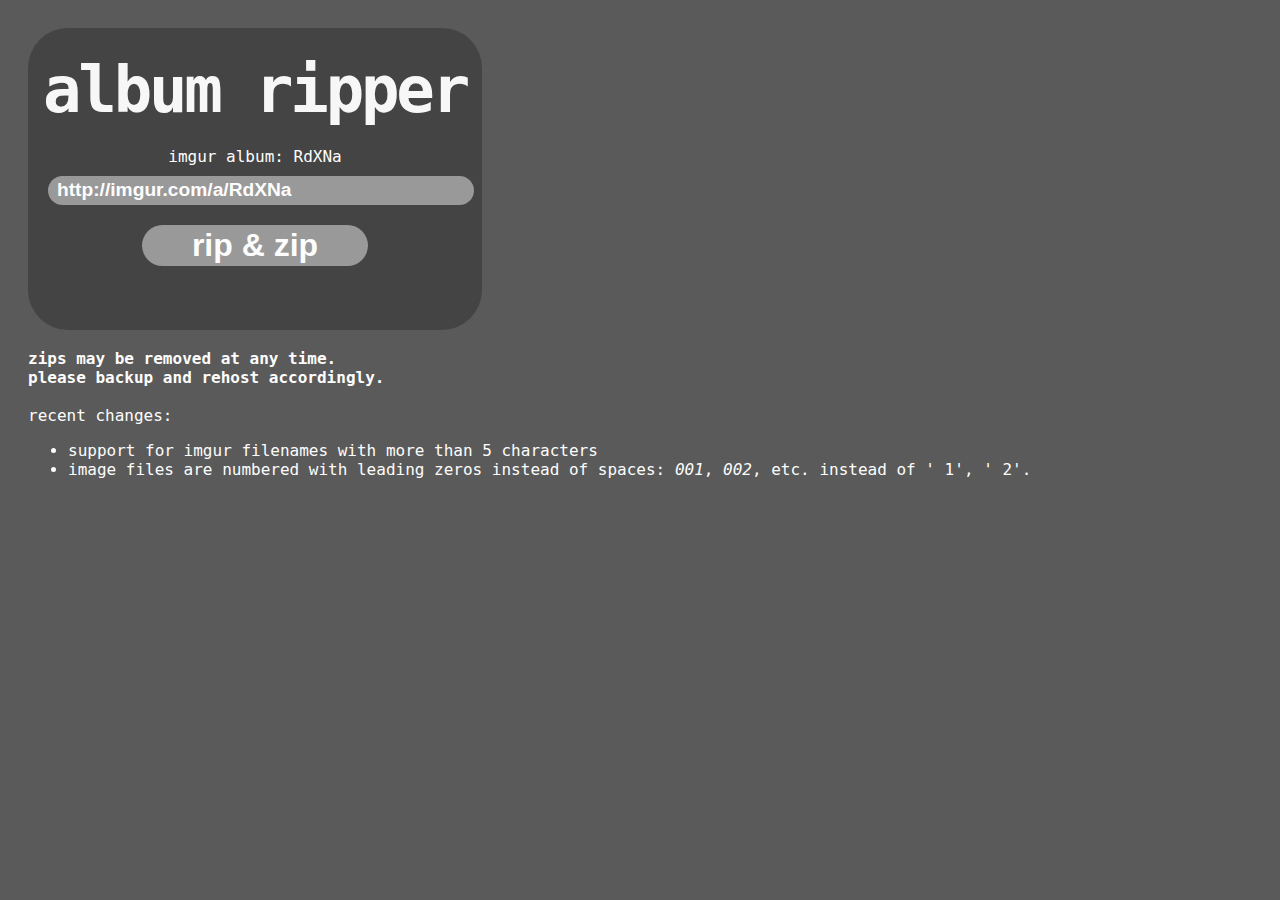
<file: ripv1.html>
<!doctype html>
<html>
	<head>
		<title>imgur album downloader | rarchives.com</title>
		<meta name="description" content="Quickly download & zip photo albums from imgur.com (and a few other sites)">
		<meta content="text/html;charset=utf-8" http-equiv="Content-Type">
		<meta content="utf-8" http-equiv="encoding">
		
		<link href="style.css" rel="stylesheet" type="text/css">
	</head>
	
	<body>
		<table cellpadding="0" cellspacing="0" border="0">
			<tr><td class="header">
				<a href="/">album ripper</a>
			</td> </tr>
			<tr><td class="sitebar">
				<span id="siteid">paste album url below</span>
			</td></tr>
			<tr><td class="urlbar">
				<input type="text" 
					id="album_url" 
					value="http://imgur.com/a/RdXNa" 
					size=30
					onFocus="this.select();"
					onKeyUp="urlboxKeyUp(event);" />
			</td></tr>
			<tr><td class="ripbar">
				<button onclick="buttonClick();">rip &amp; zip</button>		
			</td></tr>
			<tr><td class="statusbar">
				<div id="status_bar">status bar text</div>
			</td></tr>
		</table>
		<br>
		<div style="font-weight: bold">zips may be removed at any time.<br>please backup and rehost accordingly.</div>
		<br>
		<div>recent changes:
			<ul>
				<li>support for imgur filenames with more than 5 characters
				<li>image files are numbered with leading zeros instead of spaces: <i>001</i>, <i>002</i>, etc. instead of '  1', '  2'.
			</ul>
		</div>
		<script type="text/javascript" src="img.js"></script>
	</body>
</html>
</file>
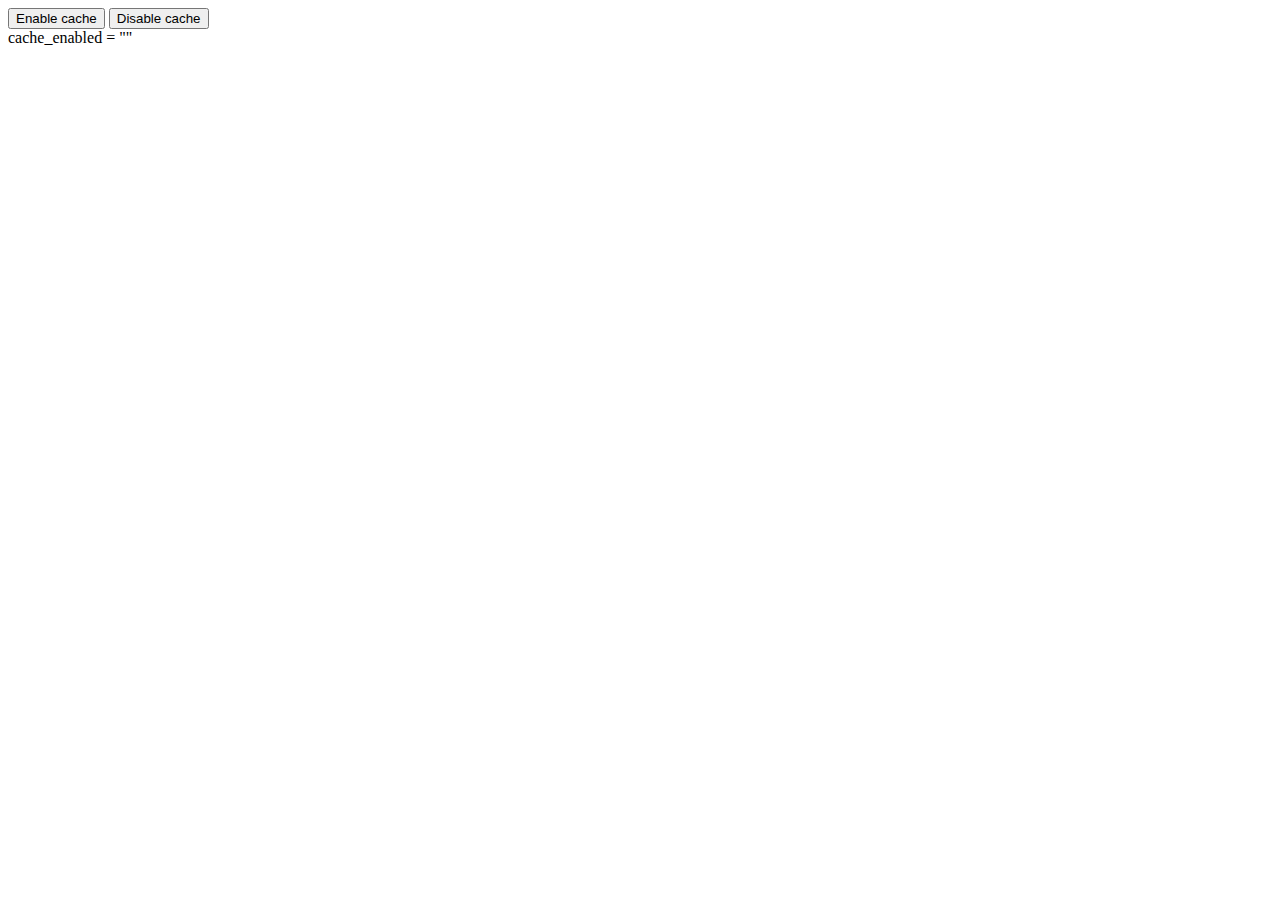
<file: set_cookie.html>
<html><head></head><body>
		<input type="button" onclick="setCookie('cache_enabled', 'true');" value="Enable cache" />
		<input type="button" onclick="setCookie('cache_enabled', 'false');" value="Disable cache" />
		<br>
		<div id="status"></div>
		<script>
			function setCookie(key, value) {
				document.cookie = key + '=' + value + '; expires=Fri, 27 Dec 2999 00:00:00 UTC; path=/';
				showCookie('cache_enabled');
			}
			function getCookie(key) {
				var cookies = document.cookie.split('; ');
				for (var i in cookies) {
					var pair = cookies[i].split('=');
					if (pair[0] == key)
						return pair[1];
				}
				return "";
			}
			function showCookie(key) {
				document.getElementById('status').innerHTML = key + ' = "' + getCookie(key) + '"';
			}
			showCookie('cache_enabled');
		</script>
	</body></html>
</file>
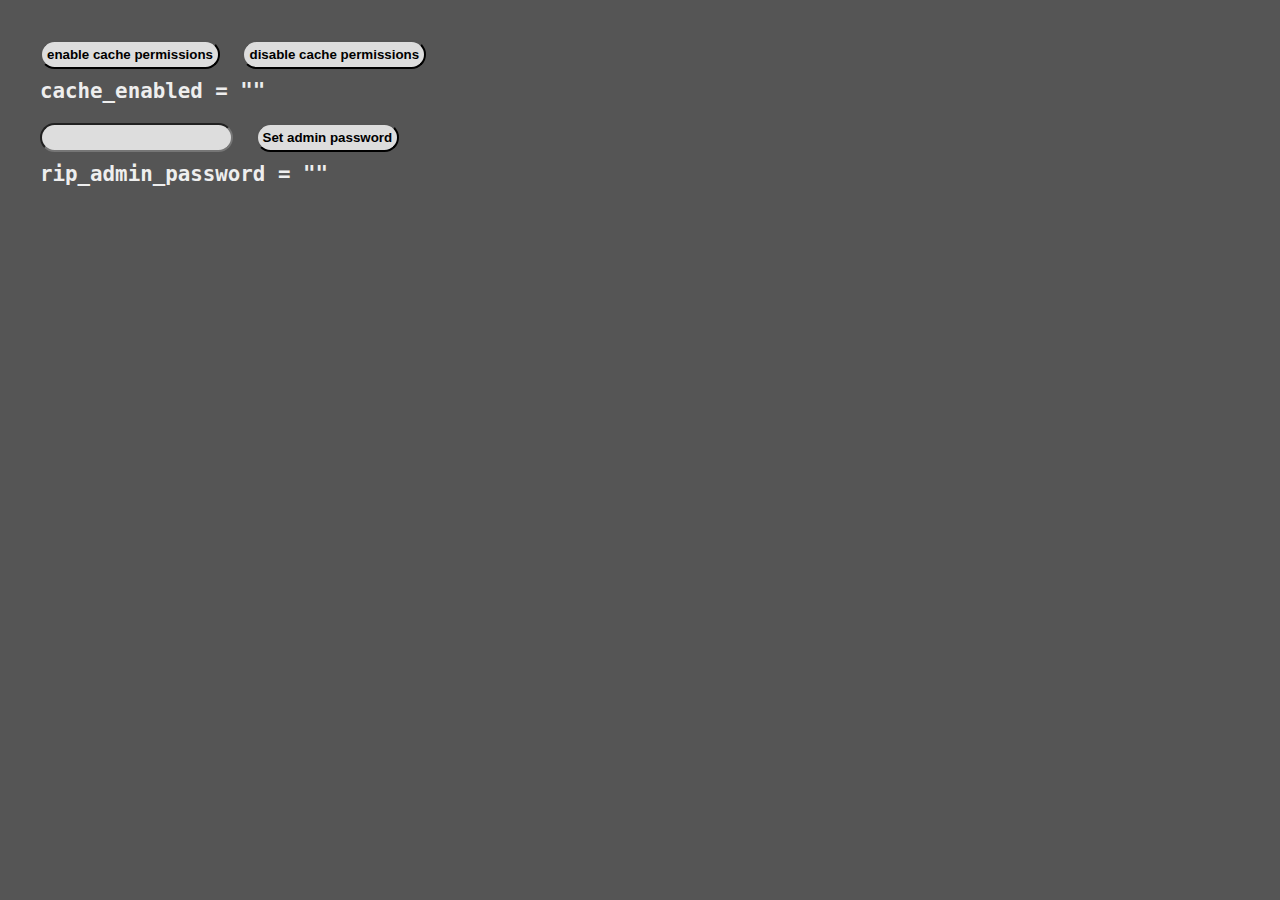
<file: other/cookies.html>
<!doctype html>
<html>
	<meta http-equiv="content-type" content="text/html; charset=UTF-8">
	<head>
		<style>
			body {
				margin: 40px;
				background-color: #555;
				color: #000;
				font-family: Verdana, monospace;
				font-size: 1.3em;
				font-weight: bold;
			}
			input {
				background-color: #ddd;
				color: #000;
				border-radius: 15px;
				margin-right: 10px;
				margin-bottom: 10px;
				padding: 5px;
				font-weight: bold;
			}
			input:hover {
				background-color: #fff;
			}
			div {
				margin-bottom: 20px;
				color: #eee;
			}
		</style>
	</head>
	<body>
		<!-- Cache cookie -->
		<div>
			<input 
				class="button"
				type="button"
				onclick="setCookie('cache_enabled', 'true');"
				value="enable cache permissions"
			/>
			<input 
				class="button"
				type="button"
				onclick="setCookie('cache_enabled', 'false');"
				value="disable cache permissions"
			/>
			<br>
			<div id="cache_status"></div>
		</div>

		<!-- Admin cookie -->
		<div>
			<input 
				class="textbox"
				type="text"
				id="admin_text"
			/>
			<input
				class="button"
				type="button"
				onclick="setCookie('rip_admin_password', getElementById('admin_text').value); showCookie('rip_admin_password', 'admin_status');"
				value="Set admin password"
			/>
			<br>
			<div id="admin_status">
		</div>
		<script>
			function setCookie(key, value) {
				document.cookie = key + '=' + value + '; expires=Fri, 27 Dec 2999 00:00:00 UTC; path=/';
				showCookie('cache_enabled', 'cache_status');
			}
			function getCookie(key) {
				var cookies = document.cookie.split('; ');
				for (var i in cookies) {
					var pair = cookies[i].split('=');
					if (pair[0] == key)
						return pair[1];
				}
				return "";
			}
			function showCookie(key, elem) {
				document.getElementById(elem).innerHTML = key + ' = "' + getCookie(key) + '"';
			}
			window.onload = function() {
				showCookie('cache_enabled', 'cache_status');
				showCookie('rip_admin_password', 'admin_status');
				document.getElementById('admin_text').value = getCookie('rip_admin_password');
			}
		</script>
	</body>
</html>
</file>
<file: css/rip.css>
/* Change text selection color */
input::-moz-selection {
	background-color: rgba(0, 0, 0, 0.99);
	color: #fff;
}
input::-webkit-selection {
	background-color: rgba(0, 0, 0, 0.99);
	color: #fff;
}
input::selection {
	background-color: rgba(0, 0, 0, 0.99);
	color: #fff;
}

/* Commonly used traits */
.not_displayed { display: none; }
.hidden    { visibility: hidden; }
.right     { text-align: right; }
.left      { text-align: left; }
.center    { text-align: center; }
.vcenter   { vertical-align: middle; }
.top       { vertical-align: top; }
.width100  { width: 100%; }
.nowrap    { white-space: nowrap; }
.fontsmall { font-size: 0.7em; }
.fontbig   { font-size: 2.0em; }
.bold      { font-weight: bold; }
.underline { text-decoration: underline; }
.pre       { white-space: pre; }
.pointer   { cursor: pointer; }
.hidden    { visibility: hidden; }


/* ID-specific traits */
#maintable {
	padding-top: 0px;
}

/* Root element traits */

body {
	padding: 20px;
	padding-top: 40px;
	padding-bottom: 40px;
	background-color: #666;
	color: #eee;
	font-family: Verdana, monospace;
}

a {
	text-decoration: underline;
	color: #eee;
}
a:hover {
	color: #fff;
	text-decoration: underline;
	text-shadow:  4px  0px 10px rgba(130, 130, 130, 0.9),
	              0px  4px 10px rgba(130, 130, 130, 0.9),
	             -4px  0px 10px rgba(130, 130, 130, 0.9),
	              0px -4px 10px rgba(130, 130, 130, 0.9);
}

hr {
	padding: 0px;
	color: #000;
}

h1 {
	text-shadow:  4px  0px 5px rgba(0, 0, 0, 0.9),
	              0px  4px 5px rgba(0, 0, 0, 0.9),
	             -4px  0px 5px rgba(0, 0, 0, 0.9),
	              0px -4px 5px rgba(0, 0, 0, 0.9);
}

/* Commonly-used element-based traits */
td.hspacer {
	padding-left: 20px; /* Horizontal spacer */
}
div.spacer {
	padding-top: 30px; /* Vertical spacer */
}
div.small_spacer {
	margin:     0px;
	margin-top: 8px;
	padding:    0px;
}
/* Download/link boxes */
.download_box {
	font-weight: bold;
	text-decoration: none;
	background-color: #111;
	color: #fff;
	border-radius: 5px;
	padding: 5px;
	padding-left: 10px;
	padding-right: 10px;
	white-space: nowrap;
	box-shadow: 4px  0px 10px rgba(150, 150, 150, 0.6),
	            0px  4px 10px rgba(150, 150, 150, 0.6),
	           -4px  0px 10px rgba(150, 150, 150, 0.6),
	            0px -4px 10px rgba(150, 150, 150, 0.6),
	            5px  5px  5px rgba( 10,  10,  10, 0.3);
}
.download_box:hover {
	cursor: pointer;
	color: #fff;
	text-decoration: none;
	box-shadow: 6px  0px 10px rgba(150, 150, 150, 0.8),
	            0px  6px 10px rgba(150, 150, 150, 0.8),
	           -6px  0px 10px rgba(150, 150, 150, 0.8),
	            0px -6px 10px rgba(150, 150, 150, 0.8),
	            5px  5px  5px rgba( 10,  10,  10, 0.3);
}

a.box {
	font-weight: bold;
	text-decoration: none;
	background-color: #111;
	color: #fff;
	border-radius: 5px;
	padding: 5px;
	padding-top: 3px;
	padding-bottom: 3px;
	box-shadow: 5px 5px 5px rgba(10, 10, 10, 0.3);
}
a.box:hover {
	color: #fff;
	background-color: #222;
	text-decoration: none;
	box-shadow: 4px  0px 10px rgba(150, 150, 150, 0.6),
	            0px  4px 10px rgba(150, 150, 150, 0.6),
	           -4px  0px 10px rgba(150, 150, 150, 0.6),
	            0px -4px 10px rgba(150, 150, 150, 0.6),
	            5px  5px  5px rgba( 10,  10,  10, 0.3);
}

/* "Floating rounded things" */
table.page {
	background-color: #444;
	border-radius: 30px;
	padding: 15px;
	min-width: 500px;
	width: 100%;
	box-shadow: 10px 10px 5px rgba(0, 0, 0, 0.6);
}
td.title {
	cursor:        default;
	font-size:     1.5em;
	font-weight:   bold;
	padding-left:  15px;
	text-align:    center;
	border-radius: 10px;
	text-shadow:  4px  0px 10px rgba(130, 130, 130, 0.6),
	              0px  4px 10px rgba(130, 130, 130, 0.6),
	             -4px  0px 10px rgba(130, 130, 130, 0.6),
	              0px -4px 10px rgba(130, 130, 130, 0.6);
}

/* Ripper header */
table.header {
	padding-top: 0px;
}
a.header {
	text-decoration: none;
	text-shadow:  4px  0px 10px rgba(150, 150, 150, 0.6),
	              0px  4px 10px rgba(150, 150, 150, 0.6),
	             -4px  0px 10px rgba(150, 150, 150, 0.6),
	              0px -4px 10px rgba(150, 150, 150, 0.6);
}
div.supheader {
	font-size: 1.0em;
	position: relative;
	top: 28px;
	left: -50px;
	letter-spacing: 0.1em;
}
div.header {
	font-size: 4.0em;
	font-weight: bold;
	letter-spacing: -0.07em;
}
div.subheader {
	text-align: center;
}

/* Inputs */

td.textbox {
	text-align: center;
	padding-top: 5px;
}
input.textbox {
	color: #000;
	background-color: #eee;
	font-size: 1.2em;
	font-weight: bold;
	border: none;
	border-radius: 5px;
	padding: 5px;
	letter-spacing: -0.03em;
	display: inline;
	width: 98%;
}
input.textbox:hover:enabled {
	box-shadow:  4px  0px 10px rgba(150, 150, 150, 0.6),
	             0px  4px 10px rgba(150, 150, 150, 0.6),
	            -4px  0px 10px rgba(150, 150, 150, 0.6),
	             0px -4px 10px rgba(150, 150, 150, 0.6);
}

td.button {
	padding-top: 10px;
	text-align: center;
	vertical-align: middle;
}
input.button {
	font-size: 1.9em;
	font-weight: bold;
	background-color: #eee;
	letter-spacing: -0.03em;
	border-radius: 10px;
	padding: 5px;
	padding-left: 35px;
	padding-right: 35px;
	cursor: pointer;
	box-shadow: 5px  5px  5px rgba(  0,   0,   0, 0.6);
}
input.button:hover:enabled {
	box-shadow:   4px  0px 10px rgba(150, 150, 150, 0.6),
	              0px  4px 10px rgba(150, 150, 150, 0.6),
	             -4px  0px 10px rgba(150, 150, 150, 0.6),
	              0px -4px 10px rgba(150, 150, 150, 0.6);
}
input.button:active {
	background-color: #ccc;
}

input:disabled {
	cursor: default;
	color: #000;
	-webkit-transition:text-shadow 0.6s ease-in-out;
	   -moz-transition:text-shadow 0.6s ease-in-out;
	     -o-transition:text-shadow 0.6s ease-in-out;
	    -ms-transition:text-shadow 0.6s ease-in-out;
	        transition:text-shadow 0.6s ease-in-out;
	text-shadow: 0 0 5px rgba(0,0,0,0.9);
}

label.checkbox {
	font-size: 1.1em;
	padding: 10px;
	padding-left: 5px;
	white-space: nowrap;
}
label#rip_cached {
	display: none;
}
label.checkbox:hover {
	color: #fff;
	text-shadow:  4px  0px 10px rgba(190, 190, 190, 0.6),
	              0px  4px 10px rgba(190, 190, 190, 0.6),
	             -4px  0px 10px rgba(190, 190, 190, 0.6),
	              0px -4px 10px rgba(190, 190, 190, 0.6);
}

/* Status/progress bars */
div.statusbar {
	padding: 5px;
	padding-top: 10px;
	text-align: left;
}
div.error {
	color: #f77;
	text-shadow:  4px  0px 10px rgba(190, 90, 90, 0.6),
	              0px  4px 10px rgba(190, 90, 90, 0.6),
	             -4px  0px 10px rgba(190, 90, 90, 0.6),
	              0px -4px 10px rgba(190, 90, 90, 0.6);
	cursor: default;
}

div#progress_bar_div {
	text-align: center;
	width: 100%;
	padding-top: 20px;
	padding-bottom: 0px;
	display: none;
}
#progress_bar{
	width: 95%;
	padding: 5px;
}

/* List of supported sites */
div.sites_header {
	font-size: 1.2em;
	font-weight: bold;
	text-align: center;
	padding: 5px;
}
div.site, td.site {
	background-color: #666;
	border-radius: 10px;
	padding: 8px;
	padding-top: 3px;
	padding-bottom: 3px;
	cursor: pointer;
	box-shadow: 5px 5px 5px rgba(0, 0, 0, 0.3);
}
a.site {
	text-decoration: none;
}
div.site:hover {
	background-color: #888;
	box-shadow:   4px  0px 10px rgba(100, 100, 100, 0.6),
	              0px  4px 10px rgba(100, 100, 100, 0.6),
	             -4px  0px 10px rgba(100, 100, 100, 0.6),
	              0px -4px 10px rgba(100, 100, 100, 0.6),
	              5px  5px  5px rgba(  0,   0,   0, 0.6);
}

div.footer {
	padding-left: 30px;
	padding-top: 20px;
	font-size: 0.7em;
}

td.recent {
	font-size: 0.9em;
}
div#recent {
	min-height: 300px;
}
li.recent {
	padding-top: 15px;
	list-style: none;
}

td.updates {
	font-size: 0.8em;
	padding-bottom: 0px;
}
ul {
	font-size: 1.0em;
	padding-left: 30px;
}
li {
	padding-top: 5px;
	list-style: circle;
}
div.date {
	text-align: left;
	font-size: 1.0em;
	cursor: default;
	font-style: italic;
	margin-bottom: -15px;
	padding-top: 0px;
}

.download_arrow {
	background-image: url(../images/download.png);
	background-repeat: no-repeat;
	background-size: 90% auto;
	background-position: center center;
	width: 25px;
	height: 25px;
	margin-right: 5px;
}

#bottom_bar {
	background-color: #444;
	width: 100%;
	position: fixed;
	left: 0px;
	top: 0px;
	border-bottom-left-radius: 10px;
	border-bottom-right-radius: 10px;
	box-shadow: 0px 5px 5px rgba(0, 0, 0, 0.6);
}
table.bottom {
	max-height: 10px;
	width: 100%;
}
td.bottom {
	white-space: nowrap;
	padding-bottom: 5px;
	margin: 0px;
}
td.donate {
	text-align: right;
	width: 99%;
	padding-right: 20px;
}
td.donate:hover {
	background-color: #444;
}
td.bottom_active {
	background-color: #454;
}
td.bottom:hover {
	background-color: #555;
}
a.bottom {
	text-decoration: none;
	font-size: 1.0em;
	font-weight: bold;
	padding: 15px;
	padding-bottom: 8px;
	padding-left: 20px;
	padding-right: 20px;
}
a.bottom:hover {
	background-color: #555;
	text-shadow:  4px  0px 5px rgba(130, 130, 130, 0.9),
	              0px  4px 5px rgba(130, 130, 130, 0.9),
	             -4px  0px 5px rgba(130, 130, 130, 0.9),
	              0px -4px 5px rgba(130, 130, 130, 0.9);
	text-decoration: none;
}

div.donate_button input {
	background: transparent url(../images/donate.png);
	cursor: pointer;
	width:  92px;
	height: 26px;
	border: none;
}
div.donate_button input:hover {
	background: transparent url(../images/donate_color.png);
}

div.warning {
	background-color: #444;
	border-radius: 30px;
	padding: 25px;
	width: auto;
	box-shadow: 10px 10px 5px rgba(0, 0, 0, 0.6);
	margin-bottom: 30px;
}

#adbrock {
	border-radius: 20px;
	background-color: #555;
	padding: 20px;
	padding-bottom: 10px;
}

#noscript {
	font-size: 2.0em;
	position: fixed;
	top: 20%;
	left: 10%;
	background-color: #b33;
	color: #eee;
	padding: 30px;
	padding-top: 0px;
	border-radius: 20px;
}
</file>
<file: graphs/style.css>
.top { vertical-align: top; }
.center { text-align: center; }
.width50 { width: 50%; }
.width100 { width: 100%; }

body {
	padding: 20px;
	padding-top: 30px;
	padding-bottom: 40px;
	padding-right: 40px;
	background-color: #666;
	color: #eee;
	font-family: Verdana, monospace;
}
a {
	text-decoration: underline;
	color: #eee;
}

a:hover {
	color: #fff;
	text-decoration: underline;
	text-shadow:  4px  0px 10px rgba(130, 130, 130, 0.9),
	              0px  4px 10px rgba(130, 130, 130, 0.9),
	             -4px  0px 10px rgba(130, 130, 130, 0.9),
	              0px -4px 10px rgba(130, 130, 130, 0.9);
}
table.page {
	background-color: #444;
	border-radius: 30px;
	padding: 0px;
	padding-left: 20px;
	width: 100%;
	box-shadow: 10px 10px 5px rgba(0, 0, 0, 0.6);
	margin-bottom: 20px;
}
table.header { 
	padding: 40px;
	padding-top: 10px;
	padding-bottom: 15px;
}
a.header {
	text-decoration: none;
	text-shadow:  4px  0px 10px rgba(150, 150, 150, 0.6),
	              0px  4px 10px rgba(150, 150, 150, 0.6),
	             -4px  0px 10px rgba(150, 150, 150, 0.6),
	              0px -4px 10px rgba(150, 150, 150, 0.6);
}
div.supheader {
	font-size: 1.0em;
	position: relative;
	top: 28px;
	left: -50px;
	letter-spacing: 0.1em;
}
div.header {
	font-size: 4.0em;
	font-weight: bold;
	letter-spacing: -0.07em;
}

table.graph {
	cursor: pointer;
}
table.graph:hover {
	background-color: #555;
}
img.spinner {
	width: 250px;
	height: 250px;
}
div.graph {
	margin-top: 10px;
	display: none;
	height: 300px;
	text-align: center;
}
</file>
<file: css/view.css>
body {
	padding: 20px;
	padding-top: 40px;
	background-color: #666;
	color: #eee;
	font-family: Verdana, monospace;
}

a {
	text-decoration: none;
	color: #eee;
}
a:hover {
	color: #fff;
	text-decoration: underline;
}

h3 {
	margin-bottom: 0px;
	padding-bottom: 0px;
	padding-top: 10px;
}

.bold { font-weight: bold; }
.center { text-align: center; }
.right { text-align: right; }
.left { text-align: left; }
.top { vertical-align: top; }
.underline { text-decoration: underline; }
.white { color: #fff; }
.black { color: #999; }
.red { color: #f11; }
.red:hover { color: #f55; }
.orange { color: #f50; }
.green { color: #0f0; }
.fontsmall { font-size: 0.8em; }
.fontmed { font-size: 1.0em; }
.fontbig { font-size: 1.2em; }
.space {
	padding-top: 5px;
	padding-left: 5px;
}
.spacer {
	margin-top: 10px;
	margin-bottom: 10px;
}

.shadow {
	text-shadow:  4px  0px 6px rgba(0, 0, 0, 0.4),
	              0px  4px 6px rgba(0, 0, 0, 0.4),
	             -4px  0px 6px rgba(0, 0, 0, 0.4),
	              0px -4px 6px rgba(0, 0, 0, 0.4);
}

#maintable {
	width: 100%;
}

.page {
	background-color: #444;
	border-radius: 30px;
	padding-right: 20px;
	padding: 15px;
	padding-top: 0px;
	box-shadow: 10px 10px 5px rgba(0, 0, 0, 0.6);
	margin-bottom: 20px;
}
.clickable:active {
	box-shadow: 5px 5px 5px rgba(0, 0, 0, 0.6);
}

table.header {
	padding: 15px;
}

a.header {
	text-shadow:  4px  0px 10px rgba(150, 150, 150, 0.6),
	              0px  4px 10px rgba(150, 150, 150, 0.6),
	             -4px  0px 10px rgba(150, 150, 150, 0.6),
	              0px -4px 10px rgba(150, 150, 150, 0.6);
}
a.header:hover {
	text-decoration: none;
}
div.supheader {
	padding-top: 0px;
	text-align: center;
	font-size: 1.0em;
	position: relative;
	top: 28px;
	left: -50px;
	letter-spacing: 0.1em;
}
div.header {
	padding-top: 0px;
	text-align: center;
	font-size: 4.0em;
	font-weight: bold;
	letter-spacing: -0.07em;
}

div.subheader {
	text-align: center;
}

.download_box {
	font-weight: bold;
	background-color: #111;
	color: #fff;
	border-radius: 5px;
	padding: 4px;
	padding-left: 10px;
	padding-right: 10px;
	white-space: nowrap;
	box-shadow: 4px  0px 10px rgba(150, 150, 150, 0.6),
	            0px  4px 10px rgba(150, 150, 150, 0.6),
	           -4px  0px 10px rgba(150, 150, 150, 0.6),
	            0px -4px 10px rgba(150, 150, 150, 0.6),
	            5px  5px  5px rgba( 10,  10,  10, 0.3);
}
.download_box:hover {
	cursor: pointer;
	color: #fff;
	text-decoration: none;
	box-shadow: 6px  0px 10px rgba(150, 150, 150, 0.8),
	            0px  6px 10px rgba(150, 150, 150, 0.8),
	           -6px  0px 10px rgba(150, 150, 150, 0.8),
	            0px -6px 10px rgba(150, 150, 150, 0.8),
	            5px  5px  5px rgba( 10,  10,  10, 0.3);

}

a.box {
	font-weight: bold;
	background-color: #111;
	color: #fff;
	border-radius: 5px;
	padding: 5px;
	padding-top: 3px;
	padding-bottom: 3px;
	box-shadow: 5px 5px 5px rgba(10, 10, 10, 0.3);
}
a.box:hover {
	color: #fff;
	background-color: #222;
	text-decoration: none;
	box-shadow: 4px  0px 10px rgba(150, 150, 150, 0.6),
	            0px  4px 10px rgba(150, 150, 150, 0.6),
	           -4px  0px 10px rgba(150, 150, 150, 0.6),
	            0px -4px 10px rgba(150, 150, 150, 0.6),
	            5px  5px  5px rgba( 10,  10,  10, 0.3);

}

.section_title {
	padding: 10px;
	padding-left: 15px;
	margin-bottom: 10px;
	font-size: 1.2em;
	font-weight: bold;
	letter-spacing: 0.01em;
}
.section_text {
	padding-left: 15px;
	font-size: 1.0em;
	font-weight: normal;
}
.all_album_title {
	padding: 10px;
	padding-left: 15px;
	margin-bottom: 10px;
	font-size: 1.0em;
	font-weight: bold;
	letter-spacing: 0.01em;
}

img {
	visibility: visible;
	display: inline;
	margin: 2px;
	margin-bottom: 0px;
	margin-top: 0px;
	border: 2px solid white;
	box-shadow: 1px  0px 10px rgba(150, 150, 150, 0.3),
	            0px  1px 10px rgba(150, 150, 150, 0.3),
	           -1px  0px 10px rgba(150, 150, 150, 0.3),
	            0px -1px 10px rgba(150, 150, 150, 0.3);
}
img:hover {
	box-shadow: 4px  0px 10px rgba(150, 150, 150, 0.6),
	            0px  4px 10px rgba(150, 150, 150, 0.6),
	           -4px  0px 10px rgba(150, 150, 150, 0.6),
	            0px -4px 10px rgba(150, 150, 150, 0.6),
	            5px  5px  5px rgba( 10,  10,  10, 0.3);
}

table.album {
	height: 200px;
	width: 100%;
}
table.album:hover {
	cursor: pointer;
	background-color: #555;
}

td.image {
	vertical-align: middle;
	text-align: center;
	min-width: 200px;
	min-height: 200px;
	padding: 0px;
	padding-bottom: 5px;
	padding-top: 5px;
	margin: 0px;
}

td.image_small {
	vertical-align: middle;
	text-align: center;
	padding: 0px;
	margin: 0px;
}
img.image_small {
	max-width:  115px;
	max-height: 115px;
	min-width:  80px;
	min-height: 80px;
}

div.load_content {
	font-size: 1.2em;
	text-shadow:  4px  0px 10px rgba(150, 150, 150, 0.6),
	              0px  4px 10px rgba(150, 150, 150, 0.6),
	             -4px  0px 10px rgba(150, 150, 150, 0.6),
	              0px -4px 10px rgba(150, 150, 150, 0.6);
}

#bgimage {
	display: none;
	z-index: 2;
	position: fixed;
	top: 0px;
	left: 0px;
	width: 100%;
	height: 100%;
	background-color: gray;
	opacity: .50;              /* Normal browsers */
	filter: alpha(opacity=50); /* IE6+ */
}

#fgimage {
	display: none;
	z-index: 3;
	position: fixed;
	top: 0px;
	left: 0px;
	max-width: 100%;
	max-height: 100%;
	margin: 0px auto;
}

#album_created {
	padding-left: 10px;
}

.stat_title {
	padding-left: 20px;
	padding-right: 15px;
	padding-top: 5px;
}
.stat {
	padding-bottom: 5px;
	padding-top: 5px;
}

.thumbs {
	padding: 20px;
	padding-top: 30px;
	margin-top: 30px;
	width: 100%;
}

div.footer {
	padding-left: 30px;
	padding-top: 20px;
	font-size: 0.7em;
}

input.button {
	font-size: 1.9em;
	font-weight: bold;
	background-color: #eee;
	letter-spacing: -0.03em;
	border-radius: 10px;
	padding: 5px;
	padding-left: 35px;
	padding-right: 35px;
	cursor: pointer;
	box-shadow: 5px  5px  5px rgba(  0,   0,   0, 0.6);
}
input.button:hover {
	box-shadow:   4px  0px 10px rgba(150, 150, 150, 0.6),
	              0px  4px 10px rgba(150, 150, 150, 0.6),
	             -4px  0px 10px rgba(150, 150, 150, 0.6),
	              0px -4px 10px rgba(150, 150, 150, 0.6);
}
input.button:active {
	background-color: #ccc;
}

#bottom_bar {
	background-color: #444;
	width: 100%;
	position: fixed;
	left: 0px;
	top: 0px;
	border-bottom-left-radius: 10px;
	border-bottom-right-radius: 10px;
	box-shadow: 0px 5px 5px rgba(0, 0, 0, 0.6);
}
table.bottom {
	max-height: 10px;
	width: 100%;
}
td.bottom {
	white-space: nowrap;
	padding-bottom: 5px;
	margin: 0px;
}
td.bottom:hover {
	background-color: #555;
}
a.bottom {
	font-size: 1.0em;
	font-weight: bold;
	padding: 15px;
	padding-bottom: 8px;
	padding-left: 20px;
	padding-right: 20px;
}
a.bottom:hover {
	background-color: #555;
	text-shadow:  4px  0px 5px rgba(130, 130, 130, 0.9),
	              0px  4px 5px rgba(130, 130, 130, 0.9),
	             -4px  0px 5px rgba(130, 130, 130, 0.9),
	              0px -4px 5px rgba(130, 130, 130, 0.9);
	text-decoration: none;
}

td.donate {
	text-align: right;
	width: 99%;
	padding-right: 20px;
}
td.donate:hover {
	background-color: #444;
}
div.donate_button input {
	background: transparent url(../donate.png);
	cursor: pointer;
	width:  92px;
	height: 26px;
	border: none;
}
div.donate_button input:hover {
	background: transparent url(../donate_color.png);
}

h1 {
	text-shadow:  4px  0px 5px rgba(0, 0, 0, 0.9),
	              0px  4px 5px rgba(0, 0, 0, 0.9),
	             -4px  0px 5px rgba(0, 0, 0, 0.9),
	              0px -4px 5px rgba(0, 0, 0, 0.9);
}
div.warning {
	background-color: #444;
	border-radius: 30px;
	padding: 25px;
	width: auto;
	box-shadow: 10px 10px 5px rgba(0, 0, 0, 0.6);
	margin-bottom: 30px;
}

#noscript {
	font-size: 2.0em;
	position: fixed;
	top: 20%;
	left: 10%;
	background-color: #b33;
	color: #eee;
	padding: 30px;
	padding-top: 0px;
	border-radius: 20px;
}
</file>
<file: stats/style.css>
.top { vertical-align: top; }
.center { text-align: center; }
.width50 { width: 50%; }
.width100 { width: 100%; }

body {
	padding: 20px;
	padding-top: 30px;
	padding-bottom: 40px;
	padding-right: 40px;
	background-color: #666;
	color: #eee;
	font-family: Verdana, monospace;
}
a {
	text-decoration: underline;
	color: #eee;
}

a:hover {
	color: #fff;
	text-decoration: underline;
	text-shadow:  4px  0px 10px rgba(130, 130, 130, 0.9),
	              0px  4px 10px rgba(130, 130, 130, 0.9),
	             -4px  0px 10px rgba(130, 130, 130, 0.9),
	              0px -4px 10px rgba(130, 130, 130, 0.9);
}
table.page {
	background-color: #444;
	border-radius: 30px;
	padding: 0px;
	padding-left: 20px;
	width: 100%;
	box-shadow: 10px 10px 5px rgba(0, 0, 0, 0.6);
	margin-bottom: 20px;
}
table.header { 
	padding: 40px;
	padding-top: 10px;
	padding-bottom: 15px;
}
a.header {
	text-decoration: none;
	text-shadow:  4px  0px 10px rgba(150, 150, 150, 0.6),
	              0px  4px 10px rgba(150, 150, 150, 0.6),
	             -4px  0px 10px rgba(150, 150, 150, 0.6),
	              0px -4px 10px rgba(150, 150, 150, 0.6);
}
div.supheader {
	font-size: 1.0em;
	position: relative;
	top: 28px;
	left: -50px;
	letter-spacing: 0.1em;
}
div.header {
	font-size: 4.0em;
	font-weight: bold;
	letter-spacing: -0.07em;
}

table.graph {
	cursor: pointer;
}
table.graph:hover {
	background-color: #555;
}
img.spinner {
	width: 250px;
	height: 250px;
}
div.graph {
	margin-top: 10px;
	display: none;
	height: 300px;
	text-align: center;
}
</file>
<file: rip.css>
/* Change text selection color */
::-moz-selection {
	background-color: #000;
	color: #fff;
}
::selection {
	background-color: #000;
	color: #fff;
}

body {
	padding: 20px;
	padding-top: 30px;
	background-color: #666;
	color: #eee;
	font-family: Verdana, monospace;
}

a {
	text-decoration: none;
	color: #eee;
}
a:hover {
	color: #fff;
	text-decoration: underline;
}

div#top_bar {
	padding: 0px;
	position: fixed;
	display: block;
	border-bottom: solid 2px #eee;
	top:  0;
	left: 0;
	width: 100%;
	z-index: 5;
}
div.top_bar_text {
	font-size: 0.8em;
	color: #eee;
	background-color: #444;
	padding: 2px;
	padding-left: 10px;
	z-index: 5;
	white-space: nowrap;
}
a.top_bar {
	text-decoration: underline;
}
a.top_bar:hover {
	text-shadow:  4px  0px 10px rgba(150, 150, 150, 0.9),
	              0px  4px 10px rgba(150, 150, 150, 0.9),
	             -4px  0px 10px rgba(150, 150, 150, 0.9),
	              0px -4px 10px rgba(150, 150, 150, 0.9);
}

table.page {
	background-color: #444;
	border-radius: 30px;
	padding: 15px;
	width: 500px;
	box-shadow: 10px 10px 5px rgba(0, 0, 0, 0.6);
}

a.header {
	text-shadow:  4px  0px 10px rgba(150, 150, 150, 0.6),
	              0px  4px 10px rgba(150, 150, 150, 0.6),
	             -4px  0px 10px rgba(150, 150, 150, 0.6),
	              0px -4px 10px rgba(150, 150, 150, 0.6);
}
a.header:hover {
	text-decoration: none;
}
div.supheader {
	padding-top: 0px;
	text-align: center;
	font-size: 1.0em;
	position: relative;
	top: 28px;
	left: -50px;
	letter-spacing: 0.1em;
}
div.header {
	padding-top: 0px;
	text-align: center;
	font-size: 4.0em;
	font-weight: bold;
	letter-spacing: -0.07em;
}

div.subheader {
	text-align: center;
}

td.textbox {
	text-align: center;
	padding-top: 5px;
}
input.textbox {
	color: #000;
	background-color: #eee;
	font-size: 1.2em;
	font-weight: bold;
	border: none;
	border-radius: 5px;
	padding: 5px;
	letter-spacing: -0.03em;
	display: block;
	width: 98%;
}
input.textbox:hover {
	box-shadow:  4px  0px 10px rgba(150, 150, 150, 0.6),
	              0px  4px 10px rgba(150, 150, 150, 0.6),
	             -4px  0px 10px rgba(150, 150, 150, 0.6),
	              0px -4px 10px rgba(150, 150, 150, 0.6);
}

td.button {
	padding-top: 10px;
	text-align: center;
	vertical-align: middle;
}
input.button {
	font-size: 1.9em;
	font-weight: bold;
	background-color: #eee;
	letter-spacing: -0.03em;
	border-radius: 10px;
	padding: 5px;
	padding-left: 35px;
	padding-right: 35px;
	cursor: pointer;
	box-shadow: 5px  5px  5px rgba(  0,   0,   0, 0.6);
}
input.button:hover {
	box-shadow:   4px  0px 10px rgba(150, 150, 150, 0.6),
	              0px  4px 10px rgba(150, 150, 150, 0.6),
	             -4px  0px 10px rgba(150, 150, 150, 0.6),
	              0px -4px 10px rgba(150, 150, 150, 0.6);
}
input.button:active {
	background-color: #ccc;
	/*background-color: #000;
	color: #fff;*/
}

input:disabled {
	background-color: #aaa;
	color: transparent;
	text-shadow: 0 0 5px rgba(0,0,0,0.5);
}

label.checkbox {
	font-size: 1.1em;
	padding: 10px;
	padding-left: 5px;
	white-space: nowrap;
}
label#rip_cached {
	display: none;
}
label.checkbox:hover {
	color: #fff;
	text-shadow:  4px  0px 10px rgba(190, 190, 190, 0.6),
	              0px  4px 10px rgba(190, 190, 190, 0.6),
	             -4px  0px 10px rgba(190, 190, 190, 0.6),
	              0px -4px 10px rgba(190, 190, 190, 0.6);
}

.statusbar {
	padding: 5px;
	padding-top: 10px;
	padding-bottom: 8px;
	text-align: left;
}
div.error {
	color: #f77;
	text-shadow:  4px  0px 10px rgba(190, 90, 90, 0.6),
	              0px  4px 10px rgba(190, 90, 90, 0.6),
	             -4px  0px 10px rgba(190, 90, 90, 0.6),
	              0px -4px 10px rgba(190, 90, 90, 0.6);
	cursor: default;
}

div#progress_bar_div {
	text-align: center;
	width: 100%;
	padding-top: 20px;
	padding-bottom: 0px;
	display: none;
}
#progress_bar{
	width: 95%;
	padding: 5px;
}

div.sites_header {
	font-size: 1.2em;
	font-weight: bold;
	text-align: center;
	/*background-color: #666;*/
	border-radius: 10px;
	padding: 5px;
}
table.site {
	width: 100px;
}
td.site {
	text-align: center;
	padding-top: 3px;
}
div.site {
	background-color: #666;
	border-radius: 10px;
	padding: 8px;
	padding-top: 3px;
	padding-bottom: 3px;
	cursor: pointer;
	box-shadow: 5px 5px 5px rgba(0, 0, 0, 0.3);
}
div.site:hover {
	background-color: #888;
	box-shadow:   4px  0px 10px rgba(100, 100, 100, 0.6),
	              0px  4px 10px rgba(100, 100, 100, 0.6),
	             -4px  0px 10px rgba(100, 100, 100, 0.6),
	              0px -4px 10px rgba(100, 100, 100, 0.6),
	              5px  5px  5px rgba(  0,   0,   0, 0.6);
}

hr {
	padding: 0px;
	color: #000;
}

div.footer {
	padding-left: 30px;
	padding-top: 20px;
	font-size: 0.7em;
}

.download_box {
	font-weight: bold;
	background-color: #111;
	color: #fff;
	border-radius: 5px;
	padding: 5px;
	padding-left: 10px;
	padding-right: 10px;
	box-shadow: 4px  0px 10px rgba(150, 150, 150, 0.6),
	            0px  4px 10px rgba(150, 150, 150, 0.6),
	           -4px  0px 10px rgba(150, 150, 150, 0.6),
	            0px -4px 10px rgba(150, 150, 150, 0.6),
	            5px  5px  5px rgba( 10,  10,  10, 0.3);
}
.download_box:hover {
	cursor: pointer;
	color: #fff;
	text-decoration: none;
	box-shadow: 6px  0px 10px rgba(150, 150, 150, 0.8),
	            0px  6px 10px rgba(150, 150, 150, 0.8),
	           -6px  0px 10px rgba(150, 150, 150, 0.8),
	            0px -6px 10px rgba(150, 150, 150, 0.8),
	            5px  5px  5px rgba( 10,  10,  10, 0.3);

}

a.box {
	font-weight: bold;
	background-color: #111;
	color: #fff;
	border-radius: 5px;
	padding: 5px;
	padding-top: 3px;
	padding-bottom: 3px;
	box-shadow: 5px 5px 5px rgba(10, 10, 10, 0.3);
}
a.box:hover {
	color: #fff;
	background-color: #222;
	text-decoration: none;
	box-shadow: 4px  0px 10px rgba(150, 150, 150, 0.6),
	            0px  4px 10px rgba(150, 150, 150, 0.6),
	           -4px  0px 10px rgba(150, 150, 150, 0.6),
	            0px -4px 10px rgba(150, 150, 150, 0.6),
	            5px  5px  5px rgba( 10,  10,  10, 0.3);

}

td.recent {
	font-size: 0.9em;
}
li.recent {
	padding-top: 5px;
	list-style: none;
}

td.updates_header {
	font-size: 1.5em;
	font-weight: bold;
	padding-left: 15px;
	text-align: center;
	text-shadow:  4px  0px 10px rgba(130, 130, 130, 0.6),
	              0px  4px 10px rgba(130, 130, 130, 0.6),
	             -4px  0px 10px rgba(130, 130, 130, 0.6),
	              0px -4px 10px rgba(130, 130, 130, 0.6);
	border-radius: 10px;
}
td.updates {
	font-size: 0.8em;
	padding-bottom: 0px;
}
ul {
	padding-left: 15px;
}
li {
	padding-top: 5px;
}
.update_date {
	font-size: 1.2em;
	font-weight: bold;
	text-decoration: underline;
	padding-bottom: 0px;
}
</file>
<file: style.css>
body {
	padding: 20px;
	color: #fdfdfd;
	background-color: #5a5a5a;
	font-family: Consolas, Verdana, monospace;
}

table {
	background-color: #444444;
  -moz-border-radius:    40px;
  -webkit-border-radius: 40px;
   -khtml-border-radius: 40px;
  border-radius:         40px;
}

a {
	text-decoration: none;
	color: #f7f7f7;
}
a:hover {
	text-decoration: underline;
	color: #fff;
}

td {
	padding: 5px;
	text-align: center;
}

/* Title bar */
td.header {
	padding-top:    25px;
	padding-bottom: 15px;
	padding-left:   15px;
	padding-right:  15px;
	font-size: 4.0em;
	font-weight: bold;
	letter-spacing: -0.05em;
	color: #f7f7f7;
}

td.sitebar {
	padding: 5px;	
}

td.urlbar {
	padding-top:    5px;
	padding-bottom: 5px;
	padding-left:  20px;
	padding-right: 20px;
}

td.ripbar {
	padding-top:    15px;
	padding-bottom: 15px;
	cursor: default;
}

td.statusbar {
	cursor: default;
}

input {
	color: #fdfdfd;
	background-color: #999999;
	font-size: 1.2em;
	font-weight: bold;
	border: none;
	padding: 3px;
	padding-bottom: 4px;
	padding-left: 9px;
	width: 100%;
  -moz-border-radius:    40px;
  -webkit-border-radius: 40px;
   -khtml-border-radius: 40px;
  border-radius:         40px;
}

button {
	color: #fdfdfd;
	background-color: #999999;
	font-size: 2.0em;
	font-weight: bold;
	text-decoration: none;
	border: none;
	padding-top:    2px;
	padding-bottom: 2px;
	padding-left:  50px;
	padding-right: 50px;
  -moz-border-radius:    40px;
  -webkit-border-radius: 40px;
   -khtml-border-radius: 40px;
  border-radius:         40px;
}
button:hover {
	color: #ffffff;
	background-color: #888888;
}
button:active {
	color: #ffffff;
	background-color: #777777;
}

#status_bar {
	padding: 5px;
	padding-bottom: 15px;
}
</file>
